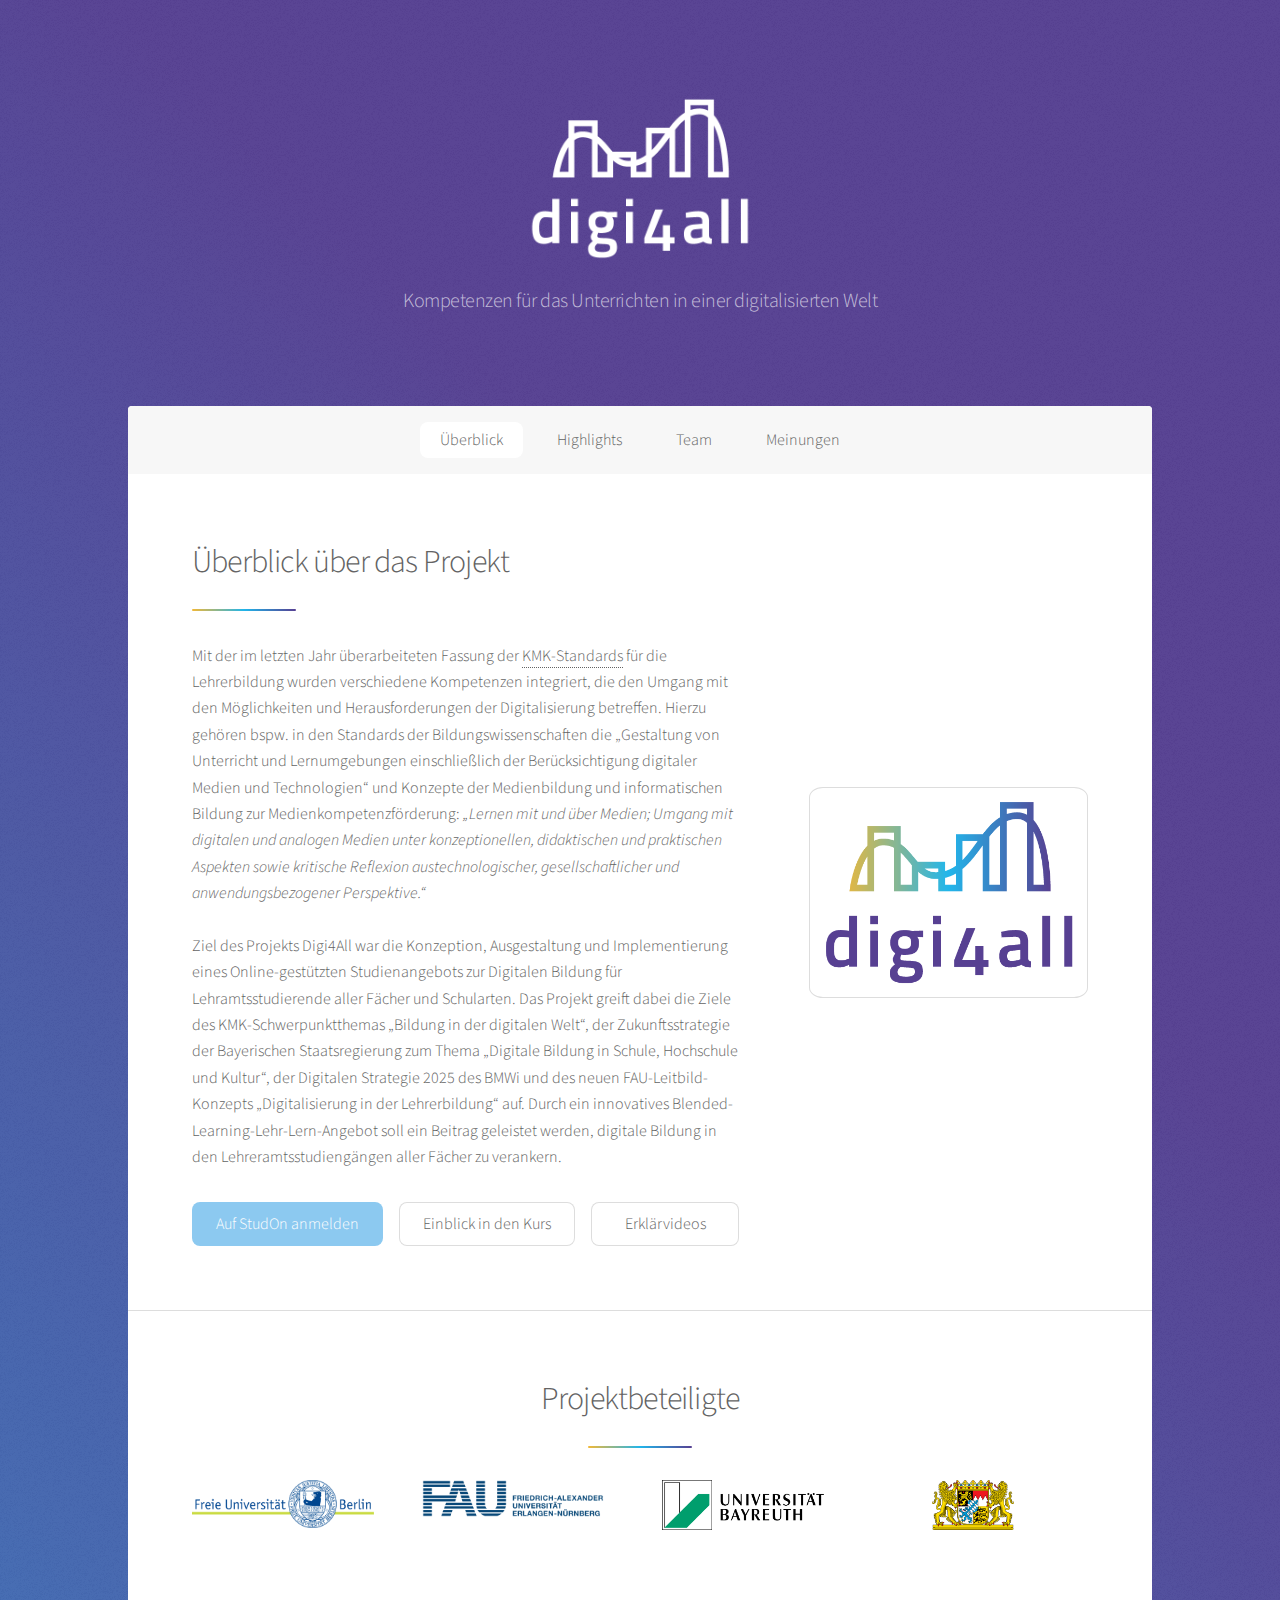
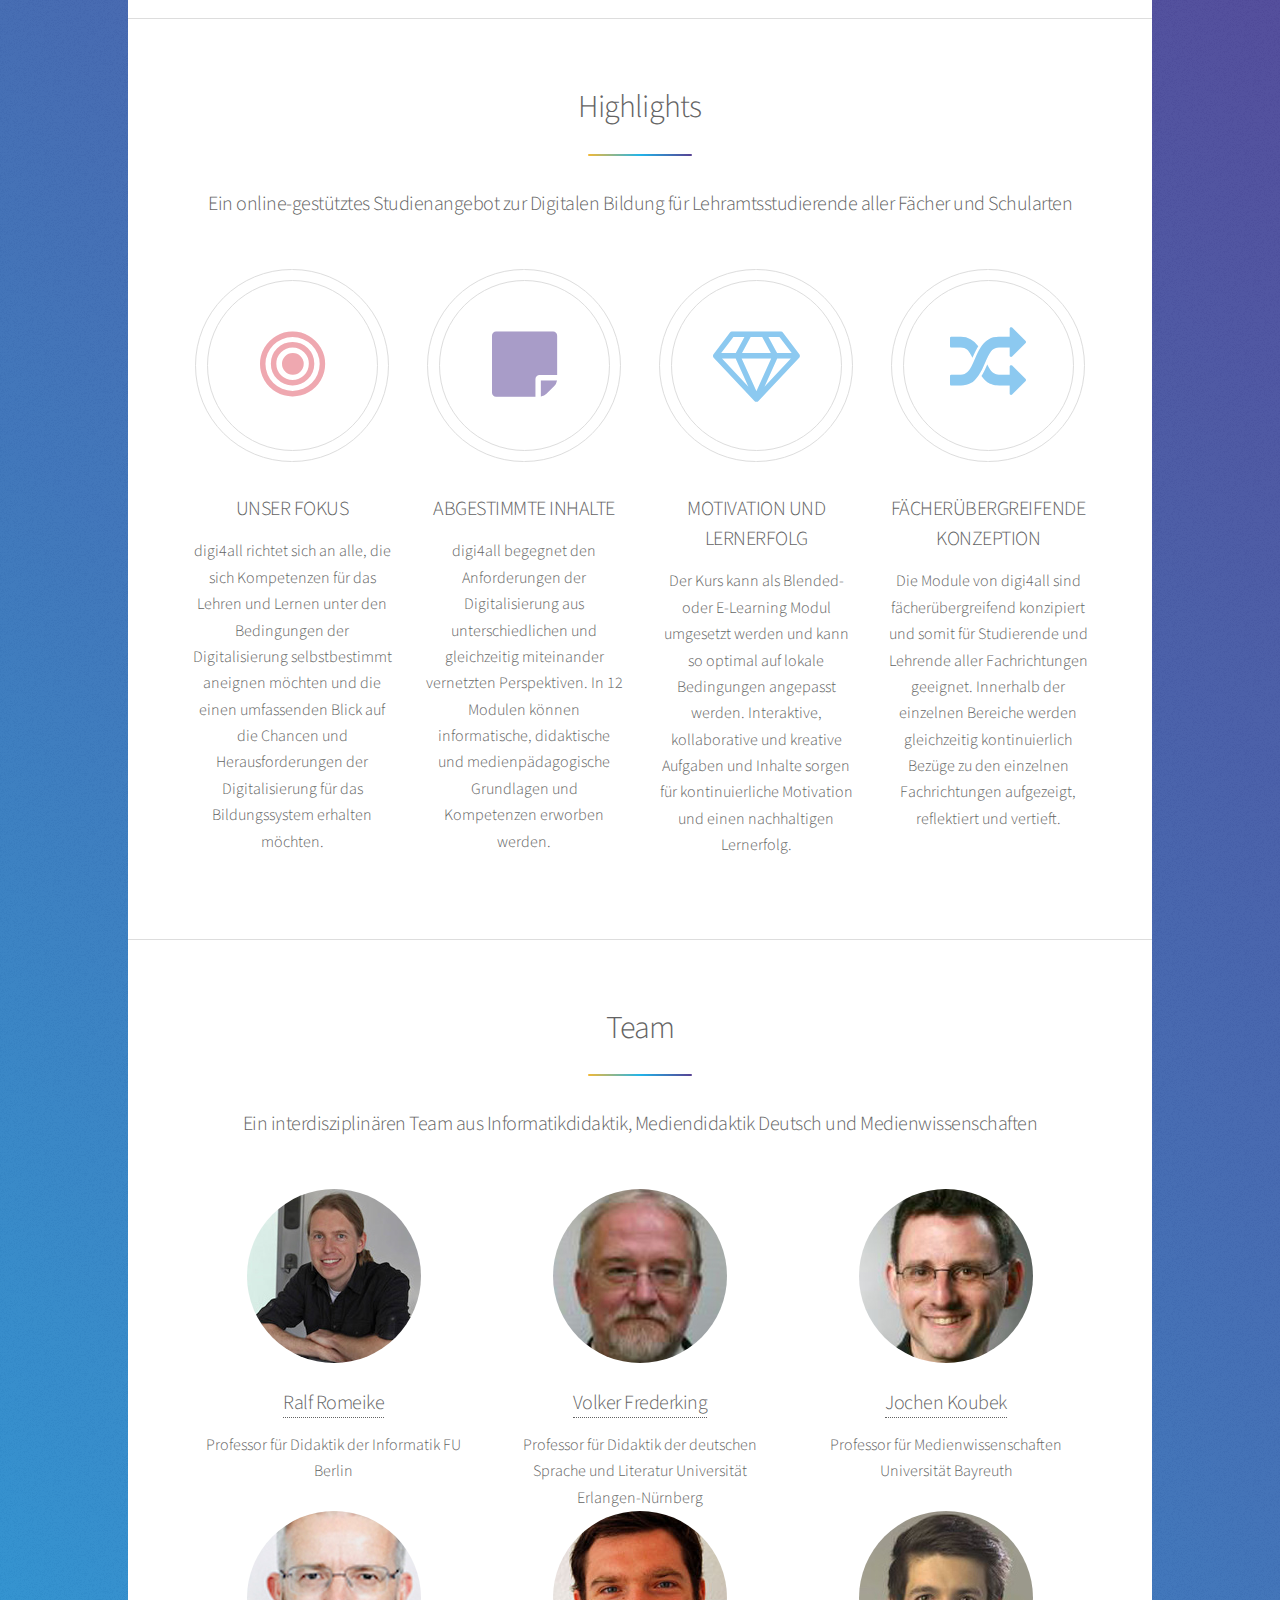
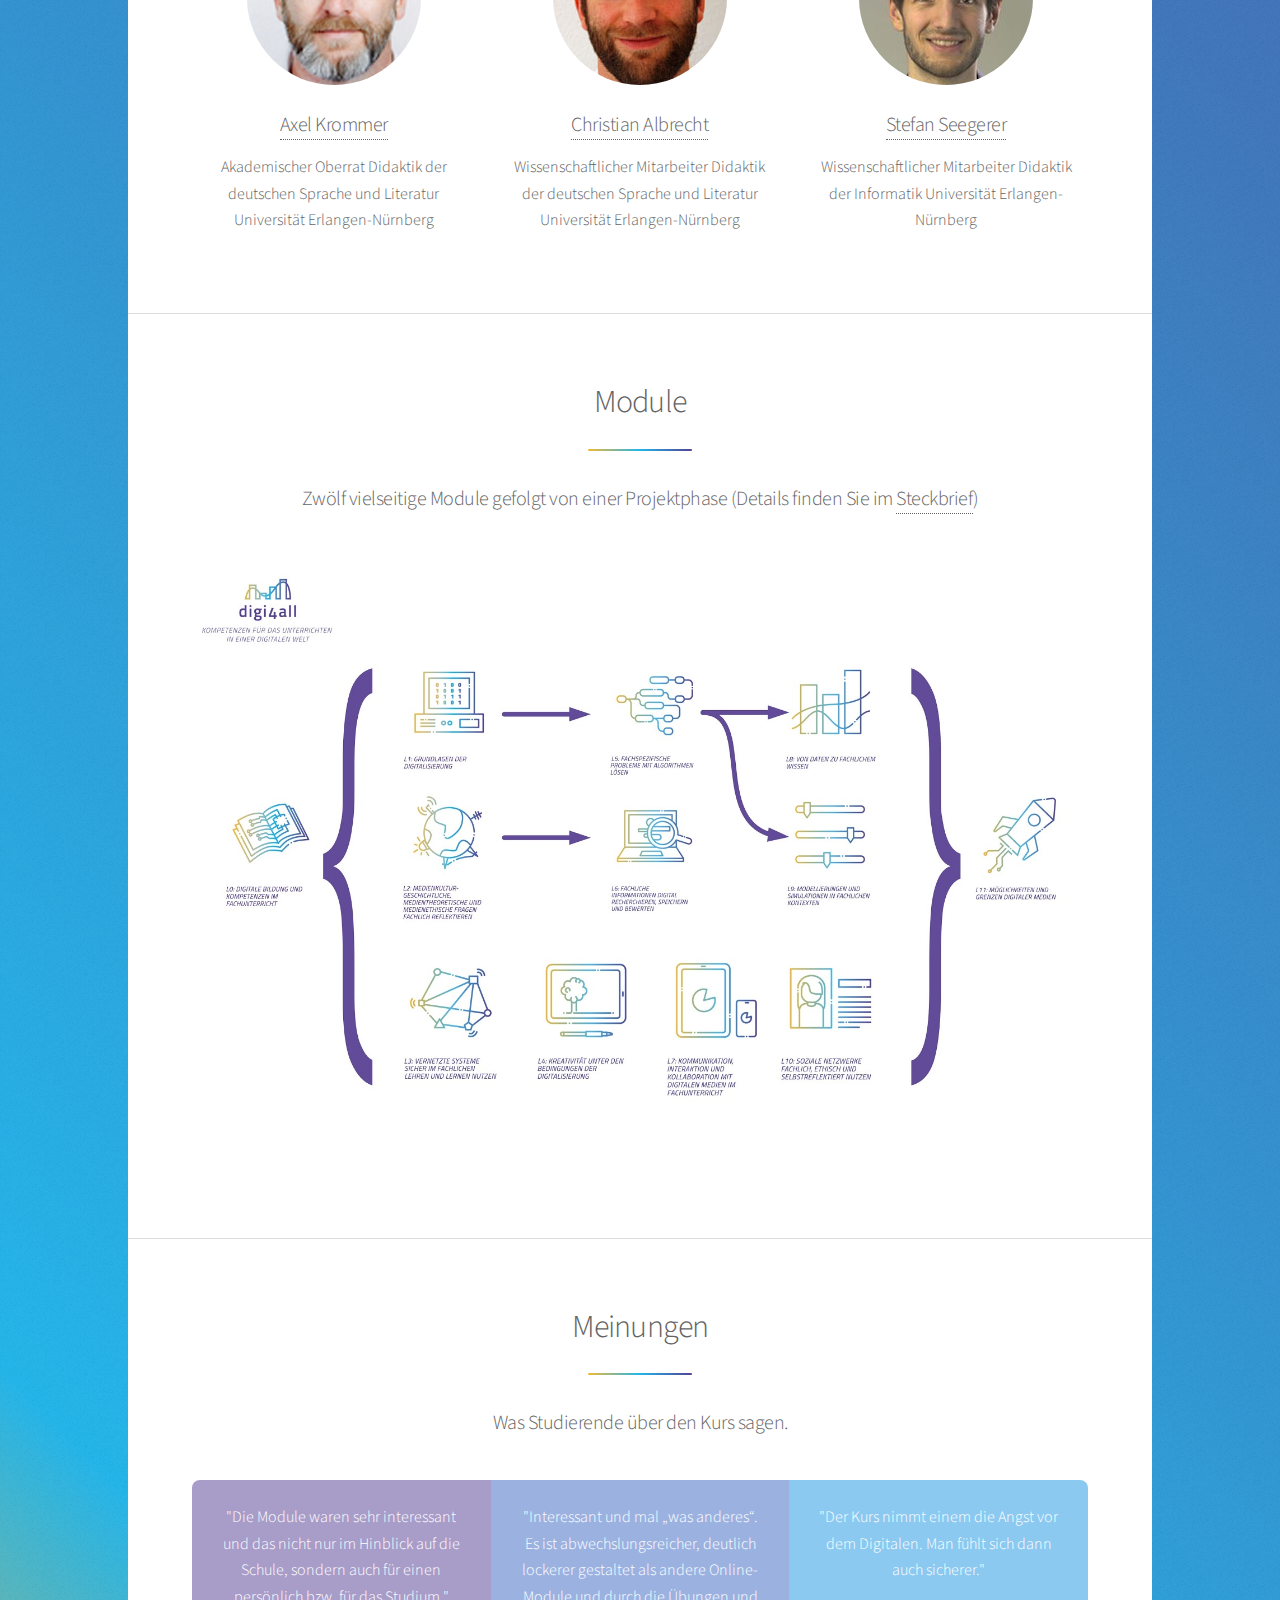
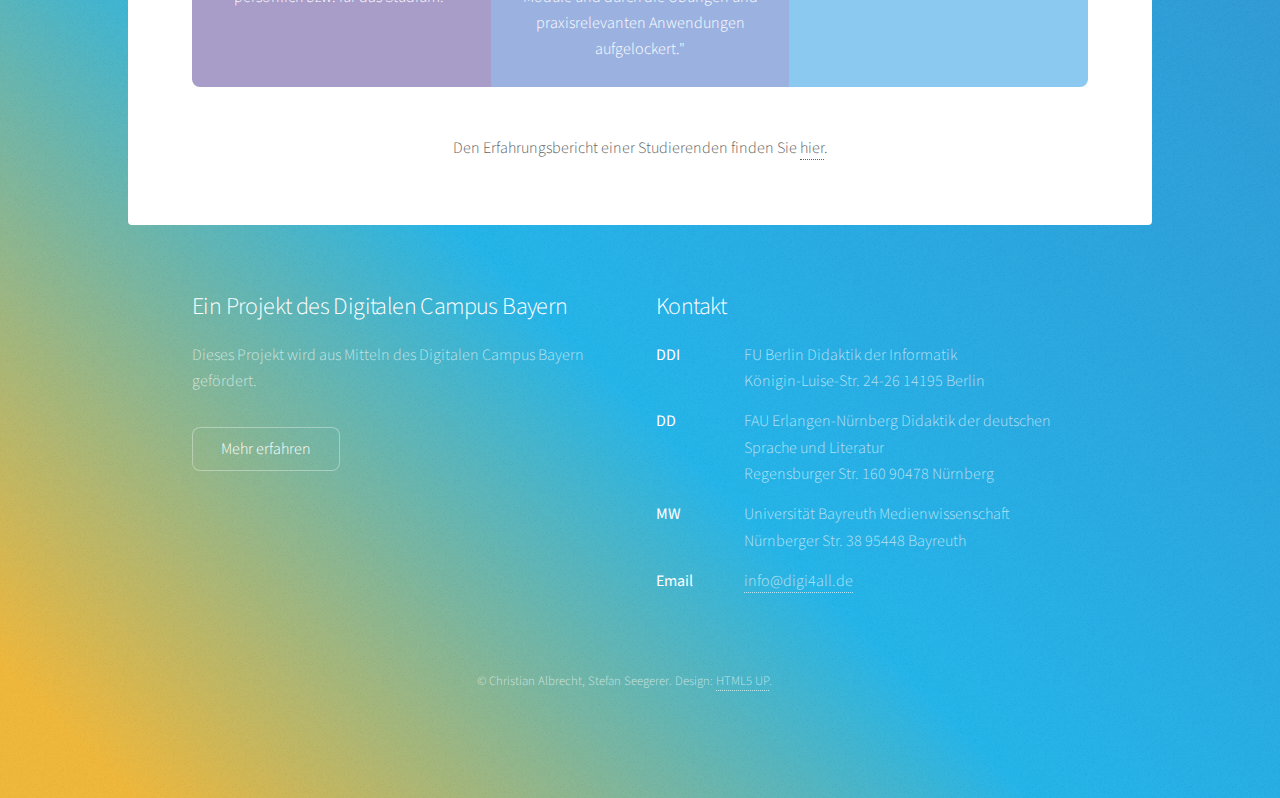
<file: index.html>
<!DOCTYPE html>
<!--
	Stellar by HTML5 UP
	html5up.net | @ajlkn
	Free for personal and commercial use under the CCA 3.0 license (html5up.net/license)
-->
<html>
  <head>
    <title>digi4all</title>
    <meta charset="utf-8" />
    <meta
      name="viewport"
      content="width=device-width, initial-scale=1, user-scalable=no"
    />
    <link rel="stylesheet" href="assets/css/main.css" />
    <noscript
      ><link rel="stylesheet" href="assets/css/noscript.css"
    /></noscript>

    <link rel="apple-touch-icon" sizes="180x180" href="/apple-touch-icon.png" />
    <link rel="icon" type="image/png" sizes="32x32" href="/favicon-32x32.png" />
    <link rel="icon" type="image/png" sizes="16x16" href="/favicon-16x16.png" />
    <link rel="manifest" href="/site.webmanifest" />
    <meta name="msapplication-TileColor" content="#da532c" />
    <meta name="theme-color" content="#ffffff" />
  </head>
  <body class="">
    <!-- Wrapper -->
    <div id="wrapper">
      <!-- Header -->
      <header id="header" class="alt">
        <span class="logo"
          ><img src="images/logo-komplett-weiss.png" alt=""
        /></span>
        <!-- <h1>Digi4All</h1>-->
        <p>Kompetenzen für das Unterrichten in einer digitalisierten Welt</p>
      </header>

      <!-- Nav -->
      <nav id="nav" class="">
        <ul>
          <li><a href="#intro" class="active">Überblick</a></li>
          <li><a href="#first" class="">Highlights</a></li>
          <li><a href="#second" class="">Team</a></li>
          <li><a href="#cta" class="">Meinungen</a></li>
        </ul>
      </nav>

      <!-- Main -->
      <div id="main">
        <!-- Introduction -->
        <section id="intro" class="main">
          <div class="spotlight">
            <div class="content">
              <header class="major">
                <h2>Überblick über das Projekt</h2>
              </header>
              <p>
                Mit der im letzten Jahr überarbeiteten Fassung der
                <a
                  href="https://www.kmk.org/fileadmin/Dateien/veroeffentlichungen_beschluesse/2004/2004_12_16-Standards-Lehrerbildung-Bildungswissenschaften.pdf"
                  >KMK-Standards</a
                >
                für die Lehrerbildung wurden verschiedene Kompetenzen
                integriert, die den Umgang mit den Möglichkeiten und
                Herausforderungen der Digitalisierung betreffen. Hierzu gehören
                bspw. in den Standards der Bildungswissenschaften die
                „Gestaltung von Unterricht und Lernumgebungen einschließlich der
                Berücksichtigung digitaler Medien und Technologien“ und Konzepte
                der Medienbildung und informatischen Bildung zur
                Medienkompetenzförderung:
                <i
                  >„Lernen mit und über Medien; Umgang mit digitalen und
                  analogen Medien unter konzeptionellen, didaktischen und
                  praktischen Aspekten sowie kritische Reflexion
                  austechnologischer, gesellschaftlicher und anwendungsbezogener
                  Perspektive.“</i
                >
                <br />
                <br />
                Ziel des Projekts Digi4All war die Konzeption, Ausgestaltung und
                Implementierung eines Online-gestützten Studienangebots zur
                Digitalen Bildung für Lehramtsstudierende aller Fächer und
                Schularten. Das Projekt greift dabei die Ziele des
                KMK-Schwer­punkt­themas „Bildung in der digitalen Welt“, der
                Zukunftsstrategie der Bayerischen Staatsregierung zum Thema
                „Digitale Bildung in Schule, Hochschule und Kultur“, der
                Digitalen Strategie 2025 des BMWi und des neuen
                FAU-Leitbild-Konzepts „Digitalisierung in der Lehrerbildung“
                auf. Durch ein innovatives Blended-Learning-Lehr-Lern-Angebot
                soll ein Beitrag geleistet werden, digitale Bildung in den
                Lehreramtsstudiengängen aller Fächer zu verankern.
              </p>
              <ul class="actions">
                <li>
                  <a
                    href="https://www.studon.fau.de/crs3256290_join.html"
                    class="button primary"
                    >Auf StudOn anmelden</a
                  >
                </li>
                <li>
                  <a href="details.html" class="button">Einblick in den Kurs</a>
                </li>
                <li>
                  <a
                    href="https://www.youtube.com/channel/UC0qkvd4qDNdCKidCxQzeOsw"
                    class="button"
                    >Erklärvideos</a
                  >
                </li>
              </ul>
            </div>
            <span class="image"><img src="images/logo.png" alt="" /></span>
          </div>
        </section>

        <section id="partner" class="main special">
          <header class="major">
            <h2>Projektbeteiligte</h2>
            <div class="row">
              <div
                class="col-3"
                style="padding-left: 1.5em; padding-right: 1.5em"
              >
                <img
                  alt="FU Berlin"
                  style="max-width: 100%; max-height: 50px"
                  src="images/partner/fu.png"
                />
              </div>

              <div
                class="col-3"
                style="padding-left: 1.5em; padding-right: 1.5em"
              >
                <img
                  alt="FAU Erlangen-Nürnberg"
                  style="max-width: 100%; max-height: 50px"
                  src="images/partner/fau.png"
                />
              </div>

              <div
                class="col-3"
                style="padding-left: 1.5em; padding-right: 1.5em"
              >
                <img
                  alt="Universität Bayreuth"
                  style="max-width: 100%; max-height: 50px"
                  src="images/partner/ub.png"
                />
              </div>
              <div
                class="col-3"
                style="padding-left: 1.5em; padding-right: 1.5em"
              >
                <img
                  alt="Freistaat Bayern"
                  style="max-width: 100%; max-height: 50px"
                  src="images/partner/bayern.png"
                />
              </div>
            </div>
          </header>
        </section>

        <!-- First Section -->
        <section id="first" class="main special">
          <header class="major">
            <h2>Highlights</h2>
            <p>
              Ein online-gestütztes Studienangebot zur Digitalen Bildung für
              Lehramtsstudierende aller Fächer und Schularten
            </p>
          </header>
          <ul class="features">
            <li>
              <span class="icon major style1 fa-bullseye"></span>
              <h3>UNSER FOKUS</h3>
              <p>
                digi4all richtet sich an alle, die sich Kompetenzen für das
                Lehren und Lernen unter den Bedingungen der Digitalisierung
                selbstbestimmt aneignen möchten und die einen umfassenden Blick
                auf die Chancen und Herausforderungen der Digitalisierung für
                das Bildungssystem erhalten möchten.
              </p>
            </li>
            <li>
              <span class="icon major style3 fa-sticky-note"></span>
              <h3>ABGESTIMMTE INHALTE</h3>
              <p>
                digi4all begegnet den Anforderungen der Digitalisierung aus
                unterschiedlichen und gleichzeitig miteinander vernetzten
                Perspektiven. In 12 Modulen können informatische, didaktische
                und medienpädagogische Grundlagen und Kompetenzen erworben
                werden.
              </p>
            </li>
            <li>
              <span class="icon major style5 fa-diamond"></span>
              <h3>MOTIVATION UND LERNERFOLG</h3>
              <p>
                Der Kurs kann als Blended- oder E-Learning Modul umgesetzt
                werden und kann so optimal auf lokale Bedingungen angepasst
                werden. Interaktive, kollaborative und kreative Aufgaben und
                Inhalte sorgen für kontinuierliche Motivation und einen
                nachhaltigen Lernerfolg.
              </p>
            </li>
            <li>
              <span class="icon major style5 fa-random"></span>
              <h3>FÄCHERÜBERGREIFENDE KONZEPTION</h3>
              <p>
                Die Module von digi4all sind fächerübergreifend konzipiert und
                somit für Studierende und Lehrende aller Fachrichtungen
                geeignet. Innerhalb der einzelnen Bereiche werden gleichzeitig
                kontinuierlich Bezüge zu den einzelnen Fachrichtungen
                aufgezeigt, reflektiert und vertieft.
              </p>
            </li>
          </ul>
          <footer class="major"></footer>
        </section>

        <!-- Second Section -->
        <section id="second" class="main special">
          <header class="major">
            <h2>Team</h2>
            <p>
              Ein interdisziplinären Team aus Informatikdidaktik, Mediendidaktik
              Deutsch und Medienwissenschaften
            </p>
          </header>
          <ul class="features team-members">
            <li>
              <figure class="profile-pic">
                <img src="images/img-romeike.jpg" />
              </figure>
              <h3>
                <a
                  href="https://www.mi.fu-berlin.de/inf/groups/ag-ddi/team/prof/index.html"
                  >Ralf Romeike</a
                >
              </h3>
              <p>Professor für Didaktik der Informatik FU Berlin</p>
            </li>
            <li>
              <figure class="profile-pic">
                <img src="images/img-frederking.jpg" />
              </figure>
              <h3>
                <a
                  href="https://www.deutschdidaktik.phil.uni-erlangen.de/leitung/"
                  >Volker Frederking</a
                >
              </h3>
              <p>
                Professor für Didaktik der deutschen Sprache und Literatur
                Universität Erlangen-Nürnberg
              </p>
            </li>
            <li>
              <figure class="profile-pic">
                <img src="images/img-koubek.jpg" />
              </figure>
              <h3>
                <a
                  href="https://medienwissenschaft.uni-bayreuth.de/menschen/prof-dr-jochen-koubek/"
                  >Jochen Koubek</a
                >
              </h3>
              <p>Professor für Medienwissenschaften Universität Bayreuth</p>
            </li>
            <li>
              <figure class="profile-pic">
                <img src="images/img-krommer.jpg" />
              </figure>
              <h3>
                <a
                  href="https://www.deutschdidaktik.phil.uni-erlangen.de/mitarbeiter/axel-krommer/"
                  >Axel Krommer</a
                >
              </h3>
              <p>
                Akademischer Oberrat Didaktik der deutschen Sprache und
                Literatur Universität Erlangen-Nürnberg
              </p>
            </li>
            <li>
              <figure class="profile-pic">
                <img src="images/img-albrecht.jpg" />
              </figure>
              <h3>
                <a
                  href="https://www.deutschdidaktik.phil.uni-erlangen.de/mitarbeiter/christian-albrecht/"
                  >Christian Albrecht</a
                >
              </h3>
              <p>
                Wissenschaftlicher Mitarbeiter Didaktik der deutschen Sprache
                und Literatur Universität Erlangen-Nürnberg
              </p>
            </li>
            <li>
              <figure class="profile-pic">
                <img src="images/img-seegerer.jpg" />
              </figure>
              <h3>
                <a href="https://ddi.cs.fau.de/staff/seegerer"
                  >Stefan Seegerer</a
                >
              </h3>
              <p>
                Wissenschaftlicher Mitarbeiter Didaktik der Informatik
                Universität Erlangen-Nürnberg
              </p>
            </li>
          </ul>
        </section>

        <!-- Second Section -->
        <section id="second" class="main special">
          <header class="major">
            <h2>Module</h2>
            <p>
              Zwölf vielseitige Module gefolgt von einer Projektphase (Details
              finden Sie im
              <a href="assets/Digi4All-Steckbrief.pdf">Steckbrief</a>)
            </p>
          </header>
          <img src="images/modules.jpg" width="100%" />
        </section>

        <!-- Get Started -->
        <section id="cta" class="main special">
          <header class="major">
            <h2>Meinungen</h2>
            <p>Was Studierende über den Kurs sagen.</p>

            <ul class="statistics">
              <li class="style3">
                "Die Module waren sehr interessant und das nicht nur im Hinblick
                auf die Schule, sondern auch für einen persönlich bzw. für das
                Studium."
              </li>
              <li class="style4">
                "Interessant und mal „was anderes“. Es ist abwechslungsreicher,
                deutlich lockerer gestaltet als andere Online-Module und durch
                die Übungen und praxisrelevanten Anwendungen aufgelockert."
              </li>
              <li class="style5">
                "Der Kurs nimmt einem die Angst vor dem Digitalen. Man fühlt
                sich dann auch sicherer."
              </li>
            </ul>
          </header>
          <p>
            Den Erfahrungsbericht einer Studierenden finden Sie
            <a
              href="https://www.fu-berlin.de/sites/dse/studium/_inhaltselemente/digi4all.html"
              >hier</a
            >.
          </p>
        </section>
      </div>

      <!-- Footer -->
      <footer id="footer">
        <section>
          <h2>Ein Projekt des Digitalen Campus Bayern</h2>
          <p>
            Dieses Projekt wird aus Mitteln des Digitalen Campus Bayern
            gefördert.
          </p>
          <ul class="actions">
            <li>
              <a
                href="https://www.stmwk.bayern.de/studenten/digitalisierung/hochschule-digitaler-campus.html"
                class="button"
                >Mehr erfahren</a
              >
            </li>
          </ul>
        </section>
        <section>
          <h2>Kontakt</h2>
          <dl class="alt">
            <dt>DDI</dt>
            <dd>
              FU Berlin Didaktik der Informatik <br />
              Königin-Luise-Str. 24-26 14195 Berlin
            </dd>
            <dt>DD</dt>
            <dd>
              FAU Erlangen-Nürnberg Didaktik der deutschen Sprache und Literatur
              <br />
              Regensburger Str. 160 90478 Nürnberg
            </dd>
            <dt>MW</dt>
            <dd>
              Universität Bayreuth Medienwissenschaft <br />
              Nürnberger Str. 38 95448 Bayreuth
            </dd>
            <dt>Email</dt>
            <dd><a href="mailto:info@digi4all.de">info@digi4all.de</a></dd>
          </dl>
        </section>
        <p class="copyright">
          © Christian Albrecht, Stefan Seegerer. Design:
          <a href="https://html5up.net">HTML5 UP</a>.
        </p>
      </footer>
    </div>

    <!-- Scripts -->
    <script src="assets/js/jquery.min.js"></script>
    <script src="assets/js/jquery.scrollex.min.js"></script>
    <script src="assets/js/jquery.scrolly.min.js"></script>
    <script src="assets/js/browser.min.js"></script>
    <script src="assets/js/breakpoints.min.js"></script>
    <script src="assets/js/util.js"></script>
    <script src="assets/js/main.js"></script>
  </body>
</html>
</file>
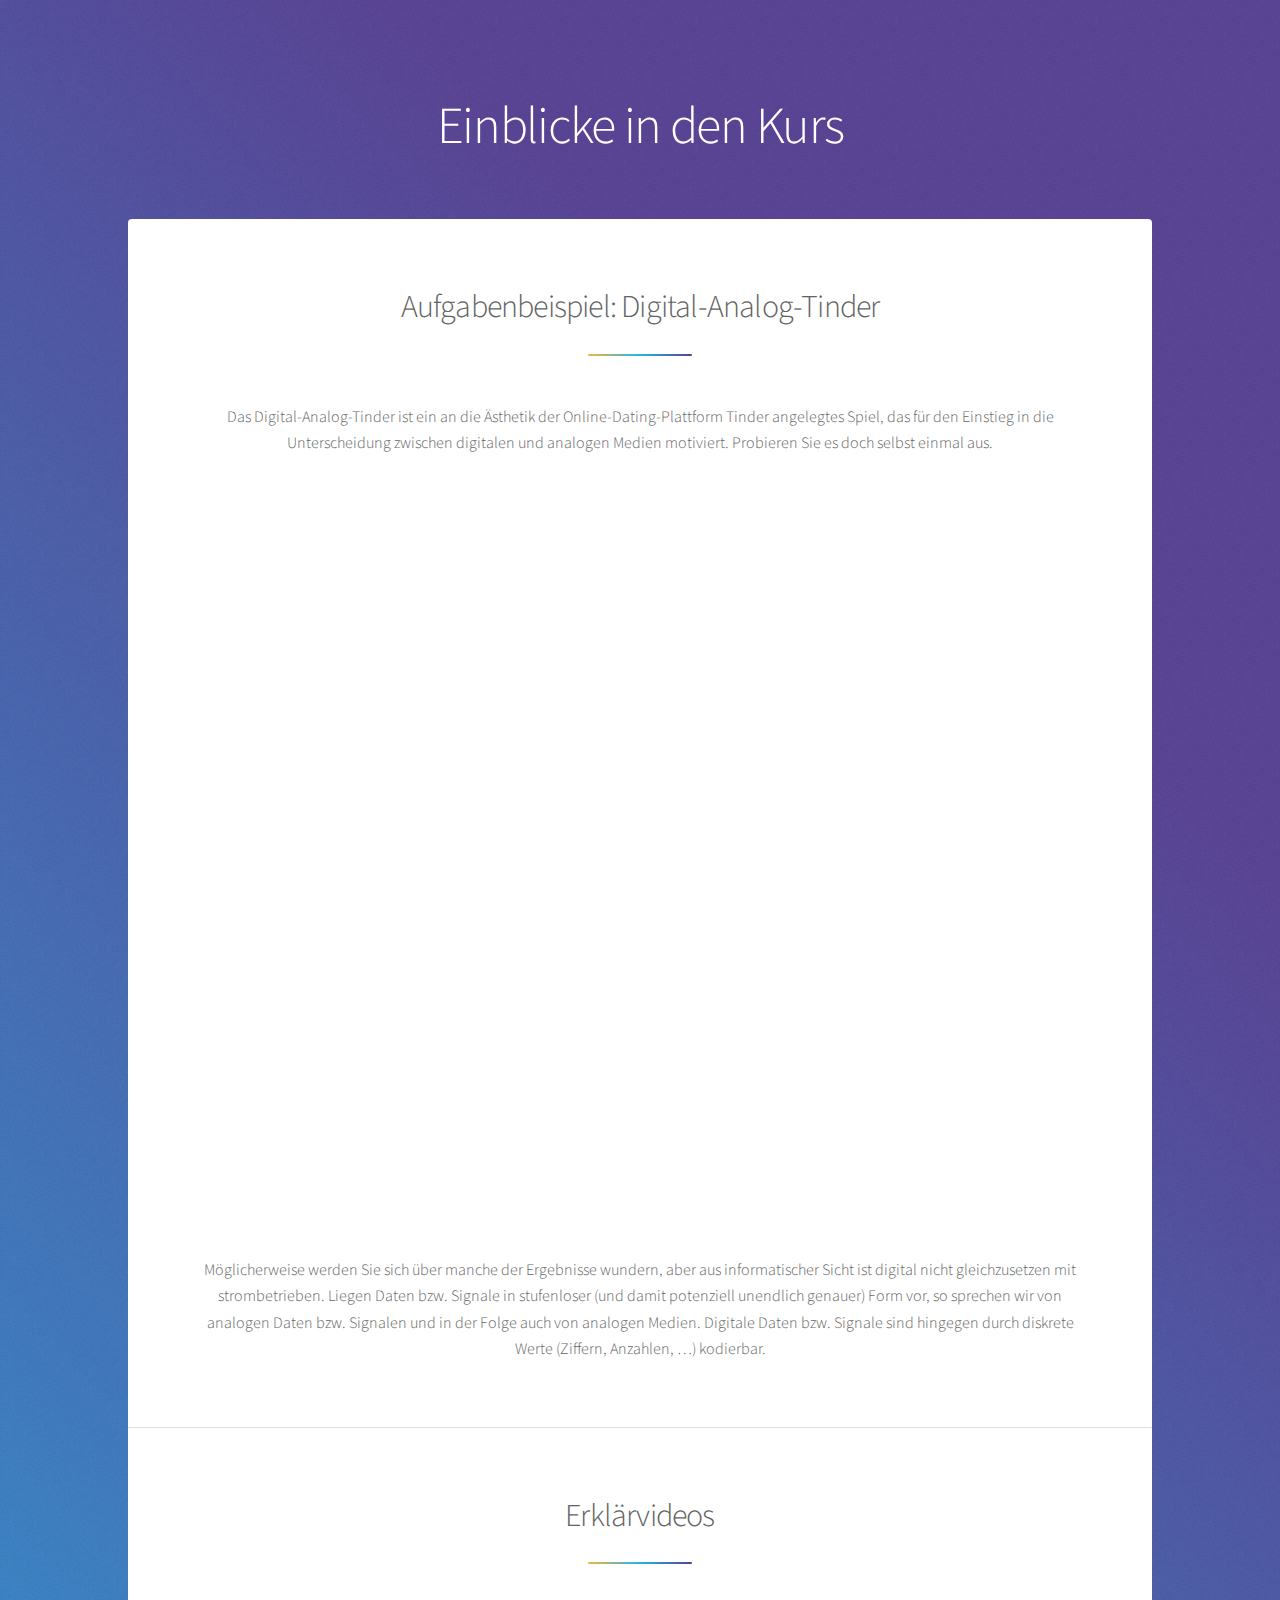
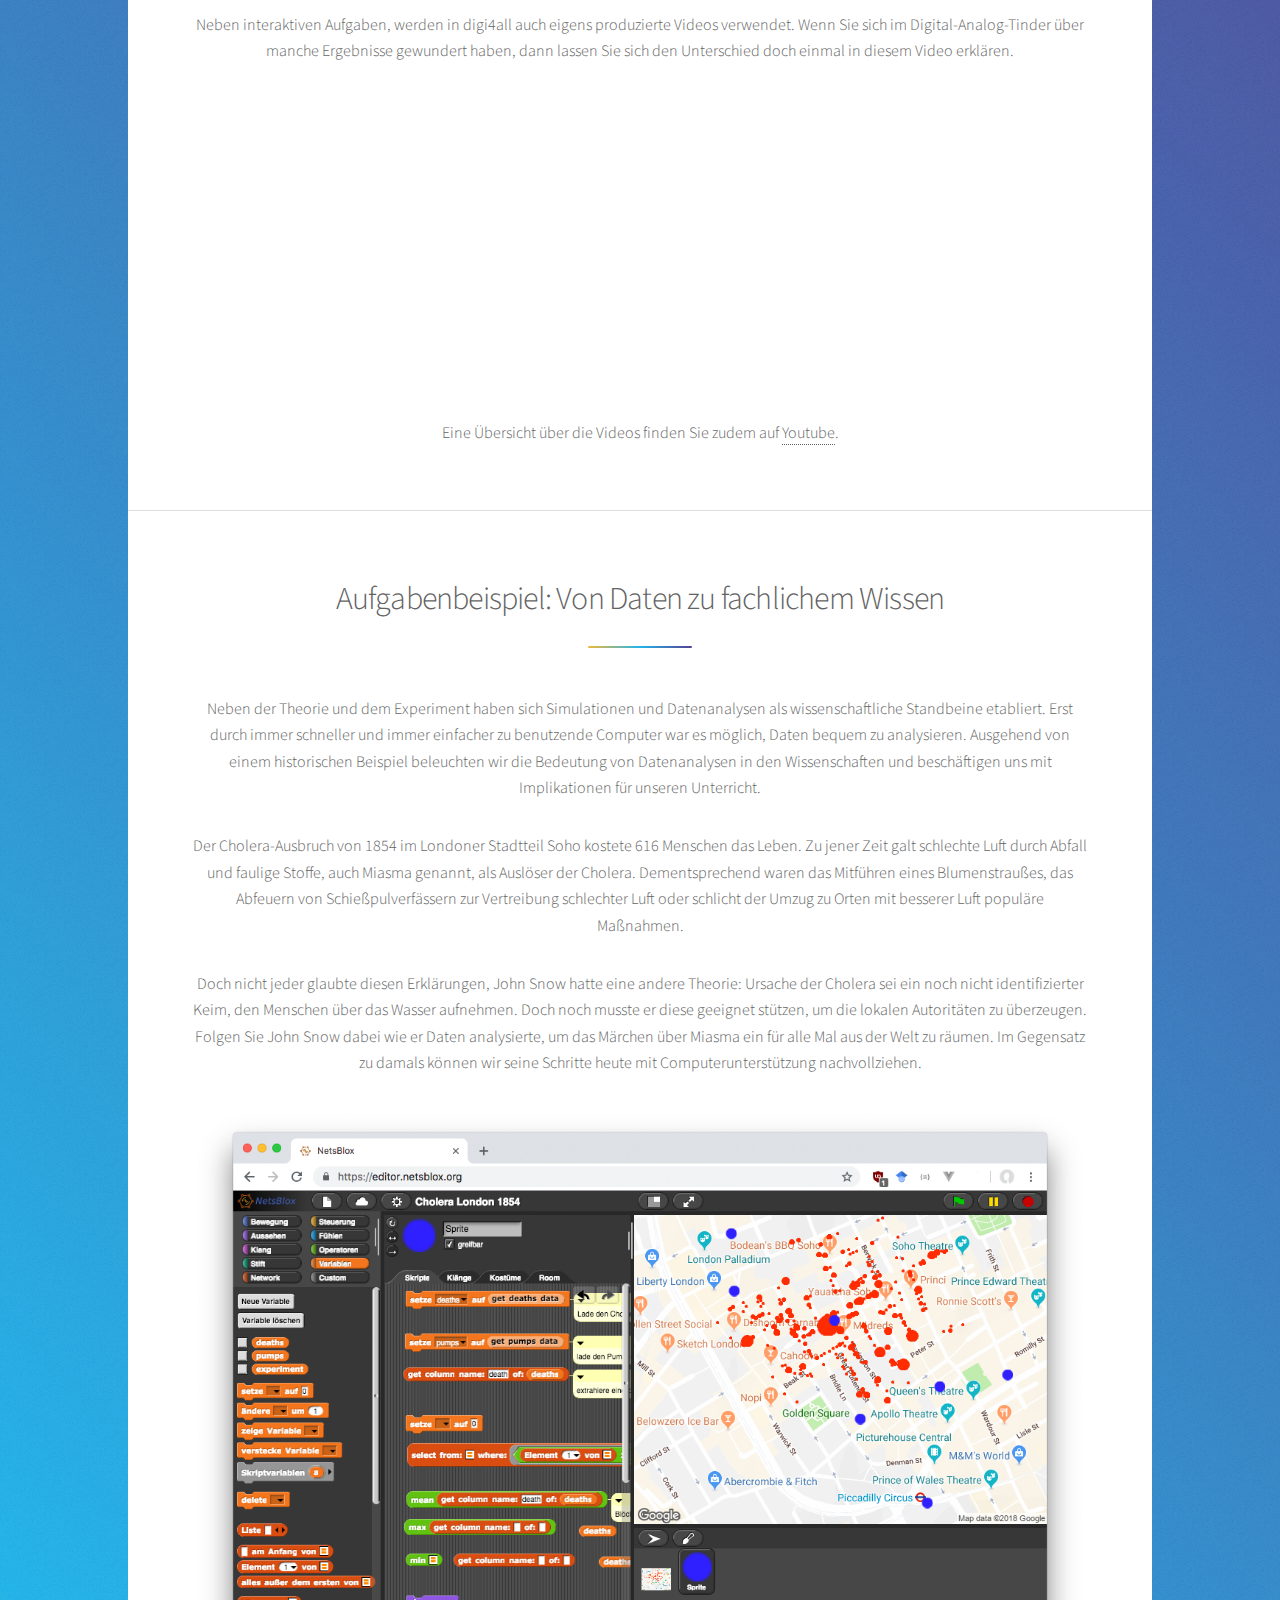
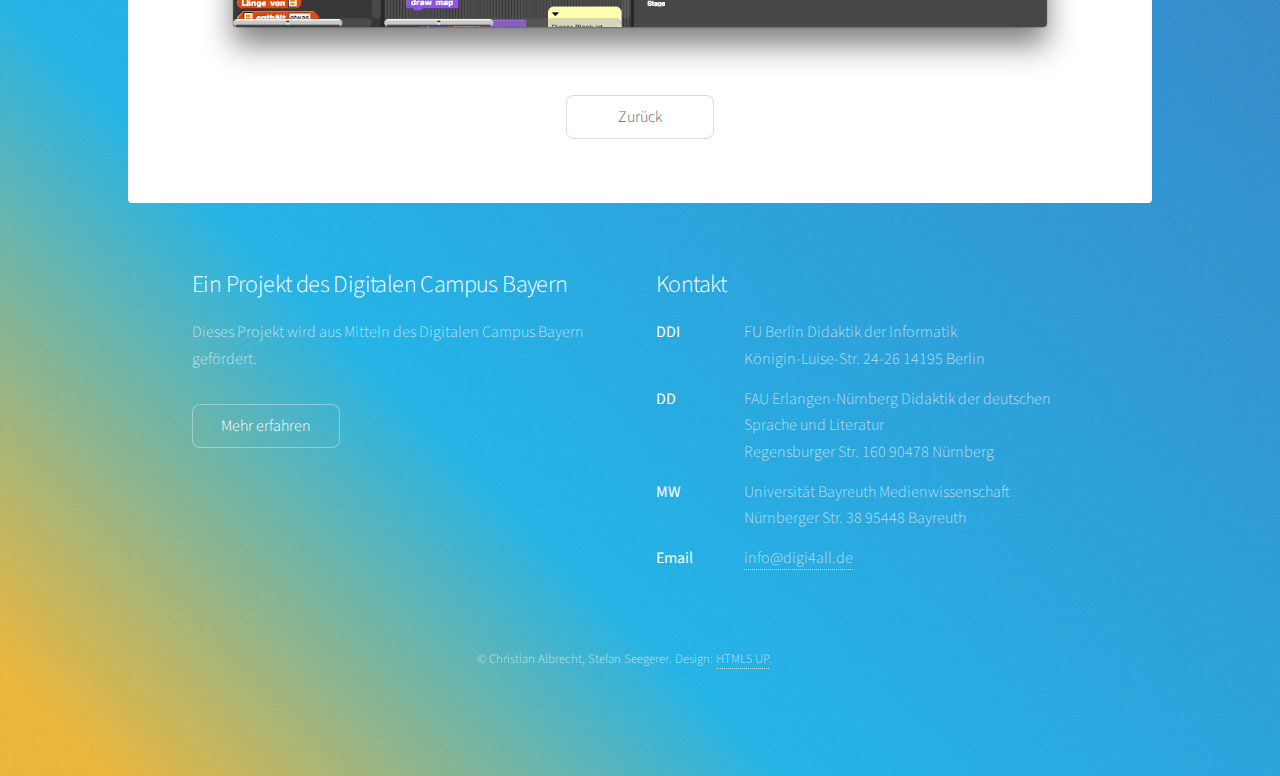
<file: details.html>
<!DOCTYPE HTML>
<!--
	Stellar by HTML5 UP
	html5up.net | @ajlkn
	Free for personal and commercial use under the CCA 3.0 license (html5up.net/license)
-->
<html>
	<head>
		<title>digi4all</title>
		<meta charset="utf-8" />
		<meta name="viewport" content="width=device-width, initial-scale=1, user-scalable=no" />
		<link rel="stylesheet" href="assets/css/main.css" />
		<noscript><link rel="stylesheet" href="assets/css/noscript.css" /></noscript>
	</head>
	<body class="">

		<!-- Wrapper -->
			<div id="wrapper">

				<!-- Header -->
					<header id="header" class="alt">
						<h1>Einblicke in den Kurs</h1>
					</header>



				<!-- Main -->
					<div id="main">

						<!-- Introduction -->
							<section id="intro" class="main special">
									<div class="content">
										<header class="major">
											<h2>Aufgabenbeispiel: Digital-Analog-Tinder</h2>
										</header>
										<p>Das Digital-Analog-Tinder ist ein an die Ästhetik der Online-Dating-Plattform Tinder angelegtes Spiel, das für den Einstieg in die Unterscheidung zwischen digitalen und analogen Medien motiviert. Probieren Sie es doch selbst einmal aus.</p>
                                        <iframe src="https://www.stefanseegerer.de/digi4all-interactives/digital-analog-tinder/index.html?comments" width="100%" height="760px"> </iframe>
                                        <p>Möglicherweise werden Sie sich über manche der Ergebnisse wundern, aber aus informatischer Sicht ist digital nicht gleichzusetzen mit strombetrieben. Liegen Daten bzw. Signale in stufenloser (und damit potenziell unendlich genauer) Form vor, so sprechen wir von analogen Daten bzw. Signalen und in der Folge auch von analogen Medien. Digitale Daten bzw. Signale sind hingegen durch diskrete Werte (Ziffern, Anzahlen, …) kodierbar.</p>
									</div>
							</section>

						<!-- First Section -->
						<section id="first" class="main special">
                            									<div class="content">

								<header class="major">
									<h2>Erklärvideos</h2>
                                    								</header>

									<p>Neben interaktiven Aufgaben, werden in digi4all auch eigens produzierte Videos verwendet. Wenn Sie sich im Digital-Analog-Tinder über manche Ergebnisse gewundert haben, dann lassen Sie sich den Unterschied doch einmal in diesem Video erklären. </p>
                                    <iframe width="560" height="315" src="https://www.youtube-nocookie.com/embed/IZUcqFCsKnA" frameborder="0" allow="accelerometer; autoplay; encrypted-media; gyroscope; picture-in-picture" allowfullscreen></iframe>
                                    <p>Eine Übersicht über die Videos finden Sie zudem auf <a href="https://www.youtube.com/channel/UC0qkvd4qDNdCKidCxQzeOsw">Youtube</a>.</p>
                            </div>
							</section>
                        
                        <!-- Second Section -->

                        <section id="second" class="main special">
                            									<div class="content">

								<header class="major">
									<h2>Aufgabenbeispiel: Von Daten zu fachlichem Wissen</h2>
                                    								</header>

                                    <p>Neben der Theorie und dem Experiment haben sich Simulationen und Datenanalysen als wissenschaftliche Standbeine etabliert. Erst durch immer schneller und immer einfacher zu benutzende Computer war es möglich, Daten bequem zu analysieren. Ausgehend von einem historischen Beispiel beleuchten wir die Bedeutung von Datenanalysen in den Wissenschaften und beschäftigen uns mit Implikationen für unseren Unterricht.</p>
                                    
                                    <p>Der Cholera-Ausbruch von 1854 im Londoner Stadtteil Soho kostete 616 Menschen das Leben. Zu jener Zeit galt schlechte Luft durch Abfall und faulige Stoffe, auch Miasma genannt, als Auslöser der Cholera. Dementsprechend waren das Mitführen eines Blumenstraußes, das Abfeuern von Schießpulverfässern zur Vertreibung schlechter Luft oder schlicht der Umzug zu Orten mit besserer Luft populäre Maßnahmen.</p>
                                        
                                    <p>Doch nicht jeder glaubte diesen Erklärungen, John Snow hatte eine andere Theorie: Ursache der Cholera sei ein noch nicht identifizierter Keim, den Menschen über das Wasser aufnehmen. Doch noch musste er diese geeignet stützen, um die lokalen Autoritäten zu überzeugen. Folgen Sie John Snow dabei wie er Daten analysierte, um das Märchen über Miasma ein für alle Mal aus der Welt zu räumen. Im Gegensatz zu damals können wir seine Schritte heute mit Computerunterstützung nachvollziehen.</p>
                                    
                                <img src="images/netsblox.png" width="100%"/>
								
                            </div>
                                <footer>
                                    
                                    <ul class="actions special">
										<li><a href="index.html" class="button">Zurück</a></li>
									</ul>

                                </footer>
							</section>


					</div>

				<!-- Footer -->
					<footer id="footer">
						<section>
							<h2>Ein Projekt des Digitalen Campus Bayern</h2>
							<p>Dieses Projekt wird aus Mitteln des Digitalen Campus Bayern gefördert.</p>
							<ul class="actions">
								<li><a href="https://www.stmwk.bayern.de/studenten/digitalisierung/hochschule-digitaler-campus.html" class="button">Mehr erfahren</a></li>
							</ul>
						</section>
						<section>
							<h2>Kontakt</h2>
							<dl class="alt">
								<dt>DDI</dt>
								<dd>FU Berlin Didaktik der Informatik <br> Königin-Luise-Str. 24-26 14195 Berlin</dd>
								<dt>DD</dt>
								<dd>FAU Erlangen-Nürnberg Didaktik der deutschen Sprache und Literatur <br> Regensburger Str. 160 90478 Nürnberg</dd>
                                <dt>MW</dt>
								<dd>Universität Bayreuth Medienwissenschaft <br> Nürnberger Str. 38 95448 Bayreuth</dd>
								<dt>Email</dt>
								<dd><a href="mailto:info@digi4all.de">info@digi4all.de</a></dd>
							</dl>
						</section>
						<p class="copyright">© Christian Albrecht, Stefan Seegerer. Design: <a href="https://html5up.net">HTML5 UP</a>.</p>
					</footer>

			</div>

		<!-- Scripts -->
			<script src="assets/js/jquery.min.js"></script>
			<script src="assets/js/jquery.scrollex.min.js"></script>
			<script src="assets/js/jquery.scrolly.min.js"></script>
			<script src="assets/js/browser.min.js"></script>
			<script src="assets/js/breakpoints.min.js"></script>
			<script src="assets/js/util.js"></script>
			<script src="assets/js/main.js"></script>

	
</body>
</html>
</file>
<file: assets/css/noscript.css>
/*
	Stellar by HTML5 UP
	html5up.net | @ajlkn
	Free for personal and commercial use under the CCA 3.0 license (html5up.net/license)
*/

/* Header */

	body.is-preload #header.alt > * {
		opacity: 1;
	}

	body.is-preload #header.alt .logo {
		-moz-transform: none;
		-webkit-transform: none;
		-ms-transform: none;
		transform: none;
	}
</file>
<file: assets/css/main.css>
@import url(font-awesome.min.css);
@import "https://fonts.googleapis.com/css?family=Source+Sans+Pro:300,400";

/*
	Stellar by HTML5 UP
	html5up.net | @ajlkn
	Free for personal and commercial use under the CCA 3.0 license (html5up.net/license)
*/

html, body, div, span, applet, object,
iframe, h1, h2, h3, h4, h5, h6, p, blockquote,
pre, a, abbr, acronym, address, big, cite,
code, del, dfn, em, img, ins, kbd, q, s, samp,
small, strike, strong, sub, sup, tt, var, b,
u, i, center, dl, dt, dd, ol, ul, li, fieldset,
form, label, legend, table, caption, tbody,
tfoot, thead, tr, th, td, article, aside,
canvas, details, embed, figure, figcaption,
footer, header, hgroup, menu, nav, output, ruby,
section, summary, time, mark, audio, video {
	margin: 0;
	padding: 0;
	border: 0;
	font-size: 100%;
	font: inherit;
	vertical-align: baseline;}

article, aside, details, figcaption, figure,
footer, header, hgroup, menu, nav, section {
	display: block;}

body {
	line-height: 1;
}

ol, ul {
	list-style: none;
}

blockquote, q {
	quotes: none;
}

	blockquote:before, blockquote:after, q:before, q:after {
		content: '';
		content: none;
	}

table {
	border-collapse: collapse;
	border-spacing: 0;
}

body {
	-webkit-text-size-adjust: none;
}

mark {
	background-color: transparent;
	color: inherit;
}

input::-moz-focus-inner {
	border: 0;
	padding: 0;
}

input, select, textarea {
	-moz-appearance: none;
	-webkit-appearance: none;
	-ms-appearance: none;
	appearance: none;
}

/* Basic */

	@-ms-viewport {
		width: device-width;
	}

	body {
		-ms-overflow-style: scrollbar;
	}

	@media screen and (max-width: 480px) {

		html, body {
			min-width: 320px;
		}

	}

	html {
		box-sizing: border-box;
	}

	*, *:before, *:after {
		box-sizing: inherit;
	}

	body {
		background-color: #935d8c;
		background-image: url("images/overlay.png"), -moz-linear-gradient(45deg, #F2B837 2%, #21B5EA 15%, #574092 83%);
		background-image: url("images/overlay.png"), -webkit-linear-gradient(45deg, #F2B837 2%, #21B5EA 15%, #574092 83%);
		background-image: url("images/overlay.png"), -ms-linear-gradient(45deg, #F2B837 2%, #21B5EA 15%, #574092 83%);
		background-image: url("images/overlay.png"), linear-gradient(45deg, #F2B837 2%, #21B5EA 15%, #574092 83%);
	}

		body.is-preload *, body.is-preload *:before, body.is-preload *:after {
			-moz-animation: none !important;
			-webkit-animation: none !important;
			-ms-animation: none !important;
			animation: none !important;
			-moz-transition: none !important;
			-webkit-transition: none !important;
			-ms-transition: none !important;
			transition: none !important;
		}

/* Type */

	body {
		background-color: #935d8c;
		color: rgba(255, 255, 255, 0.65);
	}

	body, input, select, textarea {
		font-family: "Source Sans Pro", Helvetica, sans-serif;
		font-size: 17pt;
		font-weight: 300;
		line-height: 1.65;
	}

		@media screen and (max-width: 1680px) {

			body, input, select, textarea {
				font-size: 14pt;
			}

		}

		@media screen and (max-width: 1280px) {

			body, input, select, textarea {
				font-size: 12pt;
			}

		}

		@media screen and (max-width: 360px) {

			body, input, select, textarea {
				font-size: 11pt;
			}

		}

	a {
		-moz-transition: color 0.2s ease, border-bottom 0.2s ease;
		-webkit-transition: color 0.2s ease, border-bottom 0.2s ease;
		-ms-transition: color 0.2s ease, border-bottom 0.2s ease;
		transition: color 0.2s ease, border-bottom 0.2s ease;
		text-decoration: none;
		border-bottom: dotted 1px;
		color: inherit;
	}

		a:hover {
			border-bottom-color: transparent;
		}

	strong, b {
		font-weight: 400;
	}

	em, i {
		font-style: italic;
	}

	p {
		margin: 0 0 2em 0;
	}

		p.content {
			-moz-columns: 20em 2;
			-webkit-columns: 20em 2;
			-ms-columns: 20em 2;
			columns: 20em 2;
			-moz-column-gap: 2em;
			-webkit-column-gap: 2em;
			-ms-column-gap: 2em;
			column-gap: 2em;
			text-align: justify;
		}

	h1, h2, h3, h4, h5, h6 {
		font-weight: 300;
		line-height: 1.5;
		margin: 0 0 0.7em 0;
		letter-spacing: -0.025em;
	}

		h1 a, h2 a, h3 a, h4 a, h5 a, h6 a {
			color: inherit;
			text-decoration: none;
		}

	h1 {
		font-size: 2.5em;
		line-height: 1.2;
	}

	h2 {
		font-size: 1.5em;
	}

	h3 {
		font-size: 1.25em;
	}

	h4 {
		font-size: 1.1em;
	}

	h5 {
		font-size: 0.9em;
	}

	h6 {
		font-size: 0.7em;
	}

	@media screen and (max-width: 736px) {

		h1 {
			font-size: 2em;
		}

	}

	sub {
		font-size: 0.8em;
		position: relative;
		top: 0.5em;
	}

	sup {
		font-size: 0.8em;
		position: relative;
		top: -0.5em;
	}

	blockquote {
		border-left: solid 4px;
		font-style: italic;
		margin: 0 0 2em 0;
		padding: 0.5em 0 0.5em 2em;
	}

	code {
		border-radius: 8px;
		border: solid 1px;
		font-family: "Courier New", monospace;
		font-size: 0.9em;
		margin: 0 0.25em;
		padding: 0.25em 0.65em;
	}

	pre {
		-webkit-overflow-scrolling: touch;
		font-family: "Courier New", monospace;
		font-size: 0.9em;
		margin: 0 0 2em 0;
	}

		pre code {
			display: block;
			line-height: 1.75;
			padding: 1em 1.5em;
			overflow-x: auto;
		}

	hr {
		border: 0;
		border-bottom: solid 1px;
		margin: 2em 0;
	}

		hr.major {
			margin: 3em 0;
		}

	.align-left {
		text-align: left;
	}

	.align-center {
		text-align: center;
	}

	.align-right {
		text-align: right;
	}

	input, select, textarea {
		color: #ffffff;
	}

	a:hover {
		color: #ffffff;
	}

	strong, b {
		color: #ffffff;
	}

	h1, h2, h3, h4, h5, h6 {
		color: #ffffff;
	}

	blockquote {
		border-left-color: rgba(255, 255, 255, 0.35);
	}

	code {
		background: rgba(255, 255, 255, 0.075);
		border-color: rgba(255, 255, 255, 0.35);
	}

	hr {
		border-bottom-color: rgba(255, 255, 255, 0.35);
	}

/* Row */

	.row {
		display: flex;
		flex-wrap: wrap;
		box-sizing: border-box;
		align-items: stretch;
	}

		.row > * {
			box-sizing: border-box;
		}

		.row.gtr-uniform > * > :last-child {
			margin-bottom: 0;
		}

		.row.aln-left {
			justify-content: flex-start;
		}

		.row.aln-center {
			justify-content: center;
		}

		.row.aln-right {
			justify-content: flex-end;
		}

		.row.aln-top {
			align-items: flex-start;
		}

		.row.aln-middle {
			align-items: center;
		}

		.row.aln-bottom {
			align-items: flex-end;
		}

		.row > .imp {
			order: -1;
		}

		.row > .col-1 {
			width: 8.3333333333%;
		}

		.row > .off-1 {
			margin-left: 8.3333333333%;
		}

		.row > .col-2 {
			width: 16.6666666667%;
		}

		.row > .off-2 {
			margin-left: 16.6666666667%;
		}

		.row > .col-3 {
			width: 25%;
		}

		.row > .off-3 {
			margin-left: 25%;
		}

		.row > .col-4 {
			width: 33.3333333333%;
		}

		.row > .off-4 {
			margin-left: 33.3333333333%;
		}

		.row > .col-5 {
			width: 41.6666666667%;
		}

		.row > .off-5 {
			margin-left: 41.6666666667%;
		}

		.row > .col-6 {
			width: 50%;
		}

		.row > .off-6 {
			margin-left: 50%;
		}

		.row > .col-7 {
			width: 58.3333333333%;
		}

		.row > .off-7 {
			margin-left: 58.3333333333%;
		}

		.row > .col-8 {
			width: 66.6666666667%;
		}

		.row > .off-8 {
			margin-left: 66.6666666667%;
		}

		.row > .col-9 {
			width: 75%;
		}

		.row > .off-9 {
			margin-left: 75%;
		}

		.row > .col-10 {
			width: 83.3333333333%;
		}

		.row > .off-10 {
			margin-left: 83.3333333333%;
		}

		.row > .col-11 {
			width: 91.6666666667%;
		}

		.row > .off-11 {
			margin-left: 91.6666666667%;
		}

		.row > .col-12 {
			width: 100%;
		}

		.row > .off-12 {
			margin-left: 100%;
		}

		.row.gtr-0 {
			margin-top: 0;
			margin-left: 0em;
		}

			.row.gtr-0 > * {
				padding: 0 0 0 0em;
			}

			.row.gtr-0.gtr-uniform {
				margin-top: 0em;
			}

				.row.gtr-0.gtr-uniform > * {
					padding-top: 0em;
				}

		.row.gtr-25 {
			margin-top: 0;
			margin-left: -0.375em;
		}

			.row.gtr-25 > * {
				padding: 0 0 0 0.375em;
			}

			.row.gtr-25.gtr-uniform {
				margin-top: -0.375em;
			}

				.row.gtr-25.gtr-uniform > * {
					padding-top: 0.375em;
				}

		.row.gtr-50 {
			margin-top: 0;
			margin-left: -0.75em;
		}

			.row.gtr-50 > * {
				padding: 0 0 0 0.75em;
			}

			.row.gtr-50.gtr-uniform {
				margin-top: -0.75em;
			}

				.row.gtr-50.gtr-uniform > * {
					padding-top: 0.75em;
				}

		.row {
			margin-top: 0;
			margin-left: -1.5em;
		}

			.row > * {
				padding: 0 0 0 1.5em;
			}

			.row.gtr-uniform {
				margin-top: -1.5em;
			}

				.row.gtr-uniform > * {
					padding-top: 1.5em;
				}

		.row.gtr-150 {
			margin-top: 0;
			margin-left: -2.25em;
		}

			.row.gtr-150 > * {
				padding: 0 0 0 2.25em;
			}

			.row.gtr-150.gtr-uniform {
				margin-top: -2.25em;
			}

				.row.gtr-150.gtr-uniform > * {
					padding-top: 2.25em;
				}

		.row.gtr-200 {
			margin-top: 0;
			margin-left: -3em;
		}

			.row.gtr-200 > * {
				padding: 0 0 0 3em;
			}

			.row.gtr-200.gtr-uniform {
				margin-top: -3em;
			}

				.row.gtr-200.gtr-uniform > * {
					padding-top: 3em;
				}

		@media screen and (max-width: 1680px) {

			.row {
				display: flex;
				flex-wrap: wrap;
				box-sizing: border-box;
				align-items: stretch;
			}

				.row > * {
					box-sizing: border-box;
				}

				.row.gtr-uniform > * > :last-child {
					margin-bottom: 0;
				}

				.row.aln-left {
					justify-content: flex-start;
				}

				.row.aln-center {
					justify-content: center;
				}

				.row.aln-right {
					justify-content: flex-end;
				}

				.row.aln-top {
					align-items: flex-start;
				}

				.row.aln-middle {
					align-items: center;
				}

				.row.aln-bottom {
					align-items: flex-end;
				}

				.row > .imp-xlarge {
					order: -1;
				}

				.row > .col-1-xlarge {
					width: 8.3333333333%;
				}

				.row > .off-1-xlarge {
					margin-left: 8.3333333333%;
				}

				.row > .col-2-xlarge {
					width: 16.6666666667%;
				}

				.row > .off-2-xlarge {
					margin-left: 16.6666666667%;
				}

				.row > .col-3-xlarge {
					width: 25%;
				}

				.row > .off-3-xlarge {
					margin-left: 25%;
				}

				.row > .col-4-xlarge {
					width: 33.3333333333%;
				}

				.row > .off-4-xlarge {
					margin-left: 33.3333333333%;
				}

				.row > .col-5-xlarge {
					width: 41.6666666667%;
				}

				.row > .off-5-xlarge {
					margin-left: 41.6666666667%;
				}

				.row > .col-6-xlarge {
					width: 50%;
				}

				.row > .off-6-xlarge {
					margin-left: 50%;
				}

				.row > .col-7-xlarge {
					width: 58.3333333333%;
				}

				.row > .off-7-xlarge {
					margin-left: 58.3333333333%;
				}

				.row > .col-8-xlarge {
					width: 66.6666666667%;
				}

				.row > .off-8-xlarge {
					margin-left: 66.6666666667%;
				}

				.row > .col-9-xlarge {
					width: 75%;
				}

				.row > .off-9-xlarge {
					margin-left: 75%;
				}

				.row > .col-10-xlarge {
					width: 83.3333333333%;
				}

				.row > .off-10-xlarge {
					margin-left: 83.3333333333%;
				}

				.row > .col-11-xlarge {
					width: 91.6666666667%;
				}

				.row > .off-11-xlarge {
					margin-left: 91.6666666667%;
				}

				.row > .col-12-xlarge {
					width: 100%;
				}

				.row > .off-12-xlarge {
					margin-left: 100%;
				}

				.row.gtr-0 {
					margin-top: 0;
					margin-left: 0em;
				}

					.row.gtr-0 > * {
						padding: 0 0 0 0em;
					}

					.row.gtr-0.gtr-uniform {
						margin-top: 0em;
					}

						.row.gtr-0.gtr-uniform > * {
							padding-top: 0em;
						}

				.row.gtr-25 {
					margin-top: 0;
					margin-left: -0.375em;
				}

					.row.gtr-25 > * {
						padding: 0 0 0 0.375em;
					}

					.row.gtr-25.gtr-uniform {
						margin-top: -0.375em;
					}

						.row.gtr-25.gtr-uniform > * {
							padding-top: 0.375em;
						}

				.row.gtr-50 {
					margin-top: 0;
					margin-left: -0.75em;
				}

					.row.gtr-50 > * {
						padding: 0 0 0 0.75em;
					}

					.row.gtr-50.gtr-uniform {
						margin-top: -0.75em;
					}

						.row.gtr-50.gtr-uniform > * {
							padding-top: 0.75em;
						}

				.row {
					margin-top: 0;
					margin-left: -1.5em;
				}

					.row > * {
						padding: 0 0 0 1.5em;
					}

					.row.gtr-uniform {
						margin-top: -1.5em;
					}

						.row.gtr-uniform > * {
							padding-top: 1.5em;
						}

				.row.gtr-150 {
					margin-top: 0;
					margin-left: -2.25em;
				}

					.row.gtr-150 > * {
						padding: 0 0 0 2.25em;
					}

					.row.gtr-150.gtr-uniform {
						margin-top: -2.25em;
					}

						.row.gtr-150.gtr-uniform > * {
							padding-top: 2.25em;
						}

				.row.gtr-200 {
					margin-top: 0;
					margin-left: -3em;
				}

					.row.gtr-200 > * {
						padding: 0 0 0 3em;
					}

					.row.gtr-200.gtr-uniform {
						margin-top: -3em;
					}

						.row.gtr-200.gtr-uniform > * {
							padding-top: 3em;
						}

		}

		@media screen and (max-width: 1280px) {

			.row {
				display: flex;
				flex-wrap: wrap;
				box-sizing: border-box;
				align-items: stretch;
			}

				.row > * {
					box-sizing: border-box;
				}

				.row.gtr-uniform > * > :last-child {
					margin-bottom: 0;
				}

				.row.aln-left {
					justify-content: flex-start;
				}

				.row.aln-center {
					justify-content: center;
				}

				.row.aln-right {
					justify-content: flex-end;
				}

				.row.aln-top {
					align-items: flex-start;
				}

				.row.aln-middle {
					align-items: center;
				}

				.row.aln-bottom {
					align-items: flex-end;
				}

				.row > .imp-large {
					order: -1;
				}

				.row > .col-1-large {
					width: 8.3333333333%;
				}

				.row > .off-1-large {
					margin-left: 8.3333333333%;
				}

				.row > .col-2-large {
					width: 16.6666666667%;
				}

				.row > .off-2-large {
					margin-left: 16.6666666667%;
				}

				.row > .col-3-large {
					width: 25%;
				}

				.row > .off-3-large {
					margin-left: 25%;
				}

				.row > .col-4-large {
					width: 33.3333333333%;
				}

				.row > .off-4-large {
					margin-left: 33.3333333333%;
				}

				.row > .col-5-large {
					width: 41.6666666667%;
				}

				.row > .off-5-large {
					margin-left: 41.6666666667%;
				}

				.row > .col-6-large {
					width: 50%;
				}

				.row > .off-6-large {
					margin-left: 50%;
				}

				.row > .col-7-large {
					width: 58.3333333333%;
				}

				.row > .off-7-large {
					margin-left: 58.3333333333%;
				}

				.row > .col-8-large {
					width: 66.6666666667%;
				}

				.row > .off-8-large {
					margin-left: 66.6666666667%;
				}

				.row > .col-9-large {
					width: 75%;
				}

				.row > .off-9-large {
					margin-left: 75%;
				}

				.row > .col-10-large {
					width: 83.3333333333%;
				}

				.row > .off-10-large {
					margin-left: 83.3333333333%;
				}

				.row > .col-11-large {
					width: 91.6666666667%;
				}

				.row > .off-11-large {
					margin-left: 91.6666666667%;
				}

				.row > .col-12-large {
					width: 100%;
				}

				.row > .off-12-large {
					margin-left: 100%;
				}

				.row.gtr-0 {
					margin-top: 0;
					margin-left: 0em;
				}

					.row.gtr-0 > * {
						padding: 0 0 0 0em;
					}

					.row.gtr-0.gtr-uniform {
						margin-top: 0em;
					}

						.row.gtr-0.gtr-uniform > * {
							padding-top: 0em;
						}

				.row.gtr-25 {
					margin-top: 0;
					margin-left: -0.375em;
				}

					.row.gtr-25 > * {
						padding: 0 0 0 0.375em;
					}

					.row.gtr-25.gtr-uniform {
						margin-top: -0.375em;
					}

						.row.gtr-25.gtr-uniform > * {
							padding-top: 0.375em;
						}

				.row.gtr-50 {
					margin-top: 0;
					margin-left: -0.75em;
				}

					.row.gtr-50 > * {
						padding: 0 0 0 0.75em;
					}

					.row.gtr-50.gtr-uniform {
						margin-top: -0.75em;
					}

						.row.gtr-50.gtr-uniform > * {
							padding-top: 0.75em;
						}

				.row {
					margin-top: 0;
					margin-left: -1.5em;
				}

					.row > * {
						padding: 0 0 0 1.5em;
					}

					.row.gtr-uniform {
						margin-top: -1.5em;
					}

						.row.gtr-uniform > * {
							padding-top: 1.5em;
						}

				.row.gtr-150 {
					margin-top: 0;
					margin-left: -2.25em;
				}

					.row.gtr-150 > * {
						padding: 0 0 0 2.25em;
					}

					.row.gtr-150.gtr-uniform {
						margin-top: -2.25em;
					}

						.row.gtr-150.gtr-uniform > * {
							padding-top: 2.25em;
						}

				.row.gtr-200 {
					margin-top: 0;
					margin-left: -3em;
				}

					.row.gtr-200 > * {
						padding: 0 0 0 3em;
					}

					.row.gtr-200.gtr-uniform {
						margin-top: -3em;
					}

						.row.gtr-200.gtr-uniform > * {
							padding-top: 3em;
						}

		}

		@media screen and (max-width: 980px) {

			.row {
				display: flex;
				flex-wrap: wrap;
				box-sizing: border-box;
				align-items: stretch;
			}

				.row > * {
					box-sizing: border-box;
				}

				.row.gtr-uniform > * > :last-child {
					margin-bottom: 0;
				}

				.row.aln-left {
					justify-content: flex-start;
				}

				.row.aln-center {
					justify-content: center;
				}

				.row.aln-right {
					justify-content: flex-end;
				}

				.row.aln-top {
					align-items: flex-start;
				}

				.row.aln-middle {
					align-items: center;
				}

				.row.aln-bottom {
					align-items: flex-end;
				}

				.row > .imp-medium {
					order: -1;
				}

				.row > .col-1-medium {
					width: 8.3333333333%;
				}

				.row > .off-1-medium {
					margin-left: 8.3333333333%;
				}

				.row > .col-2-medium {
					width: 16.6666666667%;
				}

				.row > .off-2-medium {
					margin-left: 16.6666666667%;
				}

				.row > .col-3-medium {
					width: 25%;
				}

				.row > .off-3-medium {
					margin-left: 25%;
				}

				.row > .col-4-medium {
					width: 33.3333333333%;
				}

				.row > .off-4-medium {
					margin-left: 33.3333333333%;
				}

				.row > .col-5-medium {
					width: 41.6666666667%;
				}

				.row > .off-5-medium {
					margin-left: 41.6666666667%;
				}

				.row > .col-6-medium {
					width: 50%;
				}

				.row > .off-6-medium {
					margin-left: 50%;
				}

				.row > .col-7-medium {
					width: 58.3333333333%;
				}

				.row > .off-7-medium {
					margin-left: 58.3333333333%;
				}

				.row > .col-8-medium {
					width: 66.6666666667%;
				}

				.row > .off-8-medium {
					margin-left: 66.6666666667%;
				}

				.row > .col-9-medium {
					width: 75%;
				}

				.row > .off-9-medium {
					margin-left: 75%;
				}

				.row > .col-10-medium {
					width: 83.3333333333%;
				}

				.row > .off-10-medium {
					margin-left: 83.3333333333%;
				}

				.row > .col-11-medium {
					width: 91.6666666667%;
				}

				.row > .off-11-medium {
					margin-left: 91.6666666667%;
				}

				.row > .col-12-medium {
					width: 100%;
				}

				.row > .off-12-medium {
					margin-left: 100%;
				}

				.row.gtr-0 {
					margin-top: 0;
					margin-left: 0em;
				}

					.row.gtr-0 > * {
						padding: 0 0 0 0em;
					}

					.row.gtr-0.gtr-uniform {
						margin-top: 0em;
					}

						.row.gtr-0.gtr-uniform > * {
							padding-top: 0em;
						}

				.row.gtr-25 {
					margin-top: 0;
					margin-left: -0.375em;
				}

					.row.gtr-25 > * {
						padding: 0 0 0 0.375em;
					}

					.row.gtr-25.gtr-uniform {
						margin-top: -0.375em;
					}

						.row.gtr-25.gtr-uniform > * {
							padding-top: 0.375em;
						}

				.row.gtr-50 {
					margin-top: 0;
					margin-left: -0.75em;
				}

					.row.gtr-50 > * {
						padding: 0 0 0 0.75em;
					}

					.row.gtr-50.gtr-uniform {
						margin-top: -0.75em;
					}

						.row.gtr-50.gtr-uniform > * {
							padding-top: 0.75em;
						}

				.row {
					margin-top: 0;
					margin-left: -1.5em;
				}

					.row > * {
						padding: 0 0 0 1.5em;
					}

					.row.gtr-uniform {
						margin-top: -1.5em;
					}

						.row.gtr-uniform > * {
							padding-top: 1.5em;
						}

				.row.gtr-150 {
					margin-top: 0;
					margin-left: -2.25em;
				}

					.row.gtr-150 > * {
						padding: 0 0 0 2.25em;
					}

					.row.gtr-150.gtr-uniform {
						margin-top: -2.25em;
					}

						.row.gtr-150.gtr-uniform > * {
							padding-top: 2.25em;
						}

				.row.gtr-200 {
					margin-top: 0;
					margin-left: -3em;
				}

					.row.gtr-200 > * {
						padding: 0 0 0 3em;
					}

					.row.gtr-200.gtr-uniform {
						margin-top: -3em;
					}

						.row.gtr-200.gtr-uniform > * {
							padding-top: 3em;
						}

		}

		@media screen and (max-width: 736px) {

			.row {
				display: flex;
				flex-wrap: wrap;
				box-sizing: border-box;
				align-items: stretch;
			}

				.row > * {
					box-sizing: border-box;
				}

				.row.gtr-uniform > * > :last-child {
					margin-bottom: 0;
				}

				.row.aln-left {
					justify-content: flex-start;
				}

				.row.aln-center {
					justify-content: center;
				}

				.row.aln-right {
					justify-content: flex-end;
				}

				.row.aln-top {
					align-items: flex-start;
				}

				.row.aln-middle {
					align-items: center;
				}

				.row.aln-bottom {
					align-items: flex-end;
				}

				.row > .imp-small {
					order: -1;
				}

				.row > .col-1-small {
					width: 8.3333333333%;
				}

				.row > .off-1-small {
					margin-left: 8.3333333333%;
				}

				.row > .col-2-small {
					width: 16.6666666667%;
				}

				.row > .off-2-small {
					margin-left: 16.6666666667%;
				}

				.row > .col-3-small {
					width: 25%;
				}

				.row > .off-3-small {
					margin-left: 25%;
				}

				.row > .col-4-small {
					width: 33.3333333333%;
				}

				.row > .off-4-small {
					margin-left: 33.3333333333%;
				}

				.row > .col-5-small {
					width: 41.6666666667%;
				}

				.row > .off-5-small {
					margin-left: 41.6666666667%;
				}

				.row > .col-6-small {
					width: 50%;
				}

				.row > .off-6-small {
					margin-left: 50%;
				}

				.row > .col-7-small {
					width: 58.3333333333%;
				}

				.row > .off-7-small {
					margin-left: 58.3333333333%;
				}

				.row > .col-8-small {
					width: 66.6666666667%;
				}

				.row > .off-8-small {
					margin-left: 66.6666666667%;
				}

				.row > .col-9-small {
					width: 75%;
				}

				.row > .off-9-small {
					margin-left: 75%;
				}

				.row > .col-10-small {
					width: 83.3333333333%;
				}

				.row > .off-10-small {
					margin-left: 83.3333333333%;
				}

				.row > .col-11-small {
					width: 91.6666666667%;
				}

				.row > .off-11-small {
					margin-left: 91.6666666667%;
				}

				.row > .col-12-small {
					width: 100%;
				}

				.row > .off-12-small {
					margin-left: 100%;
				}

				.row.gtr-0 {
					margin-top: 0;
					margin-left: 0em;
				}

					.row.gtr-0 > * {
						padding: 0 0 0 0em;
					}

					.row.gtr-0.gtr-uniform {
						margin-top: 0em;
					}

						.row.gtr-0.gtr-uniform > * {
							padding-top: 0em;
						}

				.row.gtr-25 {
					margin-top: 0;
					margin-left: -0.25em;
				}

					.row.gtr-25 > * {
						padding: 0 0 0 0.25em;
					}

					.row.gtr-25.gtr-uniform {
						margin-top: -0.25em;
					}

						.row.gtr-25.gtr-uniform > * {
							padding-top: 0.25em;
						}

				.row.gtr-50 {
					margin-top: 0;
					margin-left: -0.5em;
				}

					.row.gtr-50 > * {
						padding: 0 0 0 0.5em;
					}

					.row.gtr-50.gtr-uniform {
						margin-top: -0.5em;
					}

						.row.gtr-50.gtr-uniform > * {
							padding-top: 0.5em;
						}

				.row {
					margin-top: 0;
					margin-left: -1em;
				}

					.row > * {
						padding: 0 0 0 1em;
					}

					.row.gtr-uniform {
						margin-top: -1em;
					}

						.row.gtr-uniform > * {
							padding-top: 1em;
						}

				.row.gtr-150 {
					margin-top: 0;
					margin-left: -1.5em;
				}

					.row.gtr-150 > * {
						padding: 0 0 0 1.5em;
					}

					.row.gtr-150.gtr-uniform {
						margin-top: -1.5em;
					}

						.row.gtr-150.gtr-uniform > * {
							padding-top: 1.5em;
						}

				.row.gtr-200 {
					margin-top: 0;
					margin-left: -2em;
				}

					.row.gtr-200 > * {
						padding: 0 0 0 2em;
					}

					.row.gtr-200.gtr-uniform {
						margin-top: -2em;
					}

						.row.gtr-200.gtr-uniform > * {
							padding-top: 2em;
						}

		}

		@media screen and (max-width: 480px) {

			.row {
				display: flex;
				flex-wrap: wrap;
				box-sizing: border-box;
				align-items: stretch;
			}

				.row > * {
					box-sizing: border-box;
				}

				.row.gtr-uniform > * > :last-child {
					margin-bottom: 0;
				}

				.row.aln-left {
					justify-content: flex-start;
				}

				.row.aln-center {
					justify-content: center;
				}

				.row.aln-right {
					justify-content: flex-end;
				}

				.row.aln-top {
					align-items: flex-start;
				}

				.row.aln-middle {
					align-items: center;
				}

				.row.aln-bottom {
					align-items: flex-end;
				}

				.row > .imp-xsmall {
					order: -1;
				}

				.row > .col-1-xsmall {
					width: 8.3333333333%;
				}

				.row > .off-1-xsmall {
					margin-left: 8.3333333333%;
				}

				.row > .col-2-xsmall {
					width: 16.6666666667%;
				}

				.row > .off-2-xsmall {
					margin-left: 16.6666666667%;
				}

				.row > .col-3-xsmall {
					width: 25%;
				}

				.row > .off-3-xsmall {
					margin-left: 25%;
				}

				.row > .col-4-xsmall {
					width: 33.3333333333%;
				}

				.row > .off-4-xsmall {
					margin-left: 33.3333333333%;
				}

				.row > .col-5-xsmall {
					width: 41.6666666667%;
				}

				.row > .off-5-xsmall {
					margin-left: 41.6666666667%;
				}

				.row > .col-6-xsmall {
					width: 50%;
				}

				.row > .off-6-xsmall {
					margin-left: 50%;
				}

				.row > .col-7-xsmall {
					width: 58.3333333333%;
				}

				.row > .off-7-xsmall {
					margin-left: 58.3333333333%;
				}

				.row > .col-8-xsmall {
					width: 66.6666666667%;
				}

				.row > .off-8-xsmall {
					margin-left: 66.6666666667%;
				}

				.row > .col-9-xsmall {
					width: 75%;
				}

				.row > .off-9-xsmall {
					margin-left: 75%;
				}

				.row > .col-10-xsmall {
					width: 83.3333333333%;
				}

				.row > .off-10-xsmall {
					margin-left: 83.3333333333%;
				}

				.row > .col-11-xsmall {
					width: 91.6666666667%;
				}

				.row > .off-11-xsmall {
					margin-left: 91.6666666667%;
				}

				.row > .col-12-xsmall {
					width: 100%;
				}

				.row > .off-12-xsmall {
					margin-left: 100%;
				}

				.row.gtr-0 {
					margin-top: 0;
					margin-left: 0em;
				}

					.row.gtr-0 > * {
						padding: 0 0 0 0em;
					}

					.row.gtr-0.gtr-uniform {
						margin-top: 0em;
					}

						.row.gtr-0.gtr-uniform > * {
							padding-top: 0em;
						}

				.row.gtr-25 {
					margin-top: 0;
					margin-left: -0.3125em;
				}

					.row.gtr-25 > * {
						padding: 0 0 0 0.3125em;
					}

					.row.gtr-25.gtr-uniform {
						margin-top: -0.3125em;
					}

						.row.gtr-25.gtr-uniform > * {
							padding-top: 0.3125em;
						}

				.row.gtr-50 {
					margin-top: 0;
					margin-left: -0.625em;
				}

					.row.gtr-50 > * {
						padding: 0 0 0 0.625em;
					}

					.row.gtr-50.gtr-uniform {
						margin-top: -0.625em;
					}

						.row.gtr-50.gtr-uniform > * {
							padding-top: 0.625em;
						}

				.row {
					margin-top: 0;
					margin-left: -1.25em;
				}

					.row > * {
						padding: 0 0 0 1.25em;
					}

					.row.gtr-uniform {
						margin-top: -1.25em;
					}

						.row.gtr-uniform > * {
							padding-top: 1.25em;
						}

				.row.gtr-150 {
					margin-top: 0;
					margin-left: -1.875em;
				}

					.row.gtr-150 > * {
						padding: 0 0 0 1.875em;
					}

					.row.gtr-150.gtr-uniform {
						margin-top: -1.875em;
					}

						.row.gtr-150.gtr-uniform > * {
							padding-top: 1.875em;
						}

				.row.gtr-200 {
					margin-top: 0;
					margin-left: -2.5em;
				}

					.row.gtr-200 > * {
						padding: 0 0 0 2.5em;
					}

					.row.gtr-200.gtr-uniform {
						margin-top: -2.5em;
					}

						.row.gtr-200.gtr-uniform > * {
							padding-top: 2.5em;
						}

		}

/* Box */

	.box {
		border-radius: 8px;
		border: solid;
		margin-bottom: 2em;
		padding: 1.5em;
	}

		.box > :last-child,
		.box > :last-child > :last-child,
		.box > :last-child > :last-child > :last-child {
			margin-bottom: 0;
		}

		.box.alt {
			border: 0;
			border-radius: 0;
			padding: 0;
		}

	.box {
		border-color: rgba(255, 255, 255, 0.35);
	}

/* Button */

	input[type="submit"],
	input[type="reset"],
	input[type="button"],
	button,
	.button {
		-moz-appearance: none;
		-webkit-appearance: none;
		-ms-appearance: none;
		appearance: none;
		-moz-transition: background-color 0.2s ease-in-out, color 0.2s ease-in-out;
		-webkit-transition: background-color 0.2s ease-in-out, color 0.2s ease-in-out;
		-ms-transition: background-color 0.2s ease-in-out, color 0.2s ease-in-out;
		transition: background-color 0.2s ease-in-out, color 0.2s ease-in-out;
		border-radius: 8px;
		border: 0;
		cursor: pointer;
		display: inline-block;
		font-weight: 300;
		height: 2.75em;
		line-height: 2.75em;
		min-width: 9.25em;
		padding: 0 1.5em;
		text-align: center;
		text-decoration: none;
		white-space: nowrap;
	}

		input[type="submit"].icon,
		input[type="reset"].icon,
		input[type="button"].icon,
		button.icon,
		.button.icon {
			padding-left: 1.35em;
		}

			input[type="submit"].icon:before,
			input[type="reset"].icon:before,
			input[type="button"].icon:before,
			button.icon:before,
			.button.icon:before {
				margin-right: 0.5em;
			}

		input[type="submit"].fit,
		input[type="reset"].fit,
		input[type="button"].fit,
		button.fit,
		.button.fit {
			width: 100%;
		}

		input[type="submit"].small,
		input[type="reset"].small,
		input[type="button"].small,
		button.small,
		.button.small {
			font-size: 0.8em;
		}

		input[type="submit"].large,
		input[type="reset"].large,
		input[type="button"].large,
		button.large,
		.button.large {
			font-size: 1.35em;
		}

		input[type="submit"].disabled, input[type="submit"]:disabled,
		input[type="reset"].disabled,
		input[type="reset"]:disabled,
		input[type="button"].disabled,
		input[type="button"]:disabled,
		button.disabled,
		button:disabled,
		.button.disabled,
		.button:disabled {
			pointer-events: none;
			opacity: 0.25;
		}

		@media screen and (max-width: 736px) {

			input[type="submit"],
			input[type="reset"],
			input[type="button"],
			button,
			.button {
				min-width: 0;
			}

		}

	input[type="submit"],
	input[type="reset"],
	input[type="button"],
	button,
	.button {
		background-color: transparent;
		box-shadow: inset 0 0 0 1px rgba(255, 255, 255, 0.35);
		color: #ffffff !important;
	}

		input[type="submit"]:hover,
		input[type="reset"]:hover,
		input[type="button"]:hover,
		button:hover,
		.button:hover {
			background-color: rgba(255, 255, 255, 0.075);
		}

		input[type="submit"]:active,
		input[type="reset"]:active,
		input[type="button"]:active,
		button:active,
		.button:active {
			background-color: rgba(255, 255, 255, 0.2);
		}

		input[type="submit"].icon:before,
		input[type="reset"].icon:before,
		input[type="button"].icon:before,
		button.icon:before,
		.button.icon:before {
			color: rgba(255, 255, 255, 0.5);
		}

		input[type="submit"].primary,
		input[type="reset"].primary,
		input[type="button"].primary,
		button.primary,
		.button.primary {
			background-color: #8cc9f0;
			color: #ffffff !important;
			box-shadow: none;
		}

			input[type="submit"].primary:hover,
			input[type="reset"].primary:hover,
			input[type="button"].primary:hover,
			button.primary:hover,
			.button.primary:hover {
				background-color: #9acff2;
			}

			input[type="submit"].primary:active,
			input[type="reset"].primary:active,
			input[type="button"].primary:active,
			button.primary:active,
			.button.primary:active {
				background-color: #7ec3ee;
			}

			input[type="submit"].primary.icon:before,
			input[type="reset"].primary.icon:before,
			input[type="button"].primary.icon:before,
			button.primary.icon:before,
			.button.primary.icon:before {
				color: #ffffff !important;
			}

/* Form */

	form {
		margin: 0 0 2em 0;
	}

	label {
		display: block;
		font-size: 0.9em;
		font-weight: 400;
		margin: 0 0 1em 0;
	}

	input[type="text"],
	input[type="password"],
	input[type="email"],
	select,
	textarea {
		-moz-appearance: none;
		-webkit-appearance: none;
		-ms-appearance: none;
		appearance: none;
		border-radius: 8px;
		border: solid 1px;
		color: inherit;
		display: block;
		outline: 0;
		padding: 0 1em;
		text-decoration: none;
		width: 100%;
	}

		input[type="text"]:invalid,
		input[type="password"]:invalid,
		input[type="email"]:invalid,
		select:invalid,
		textarea:invalid {
			box-shadow: none;
		}

	select {
		background-size: 1.25rem;
		background-repeat: no-repeat;
		background-position: calc(100% - 1rem) center;
		height: 2.75em;
		padding-right: 2.75em;
		text-overflow: ellipsis;
	}

		select:focus::-ms-value {
			background-color: transparent;
		}

		select::-ms-expand {
			display: none;
		}

	input[type="text"],
	input[type="password"],
	input[type="email"],
	select {
		height: 2.75em;
	}

	textarea {
		padding: 0.75em 1em;
	}

	input[type="checkbox"],
	input[type="radio"] {
		-moz-appearance: none;
		-webkit-appearance: none;
		-ms-appearance: none;
		appearance: none;
		display: block;
		float: left;
		margin-right: -2em;
		opacity: 0;
		width: 1em;
		z-index: -1;
	}

		input[type="checkbox"] + label,
		input[type="radio"] + label {
			text-decoration: none;
			cursor: pointer;
			display: inline-block;
			font-size: 1em;
			font-weight: 300;
			padding-left: 2.4em;
			padding-right: 0.75em;
			position: relative;
		}

			input[type="checkbox"] + label:before,
			input[type="radio"] + label:before {
				-moz-osx-font-smoothing: grayscale;
				-webkit-font-smoothing: antialiased;
				font-family: FontAwesome;
				font-style: normal;
				font-weight: normal;
				text-transform: none !important;
			}

			input[type="checkbox"] + label:before,
			input[type="radio"] + label:before {
				border-radius: 8px;
				border: solid 1px;
				content: '';
				display: inline-block;
				height: 1.65em;
				left: 0;
				line-height: 1.58125em;
				position: absolute;
				text-align: center;
				top: 0;
				width: 1.65em;
			}

		input[type="checkbox"]:checked + label:before,
		input[type="radio"]:checked + label:before {
			content: '\f00c';
		}

	input[type="checkbox"] + label:before {
		border-radius: 8px;
	}

	input[type="radio"] + label:before {
		border-radius: 100%;
	}

	::-webkit-input-placeholder {
		opacity: 1.0;
	}

	:-moz-placeholder {
		opacity: 1.0;
	}

	::-moz-placeholder {
		opacity: 1.0;
	}

	:-ms-input-placeholder {
		opacity: 1.0;
	}

	label {
		color: #ffffff;
	}

	input[type="text"],
	input[type="password"],
	input[type="email"],
	select,
	textarea {
		background-color: rgba(255, 255, 255, 0.075);
		border-color: rgba(255, 255, 255, 0.35);
	}

		input[type="text"]:focus,
		input[type="password"]:focus,
		input[type="email"]:focus,
		select:focus,
		textarea:focus {
			border-color: #8cc9f0;
			box-shadow: 0 0 0 1px #8cc9f0;
		}

	select {
		background-image: url("data:image/svg+xml;charset=utf8,%3Csvg xmlns='http://www.w3.org/2000/svg' width='40' height='40' preserveAspectRatio='none' viewBox='0 0 40 40'%3E%3Cpath d='M9.4,12.3l10.4,10.4l10.4-10.4c0.2-0.2,0.5-0.4,0.9-0.4c0.3,0,0.6,0.1,0.9,0.4l3.3,3.3c0.2,0.2,0.4,0.5,0.4,0.9 c0,0.4-0.1,0.6-0.4,0.9L20.7,31.9c-0.2,0.2-0.5,0.4-0.9,0.4c-0.3,0-0.6-0.1-0.9-0.4L4.3,17.3c-0.2-0.2-0.4-0.5-0.4-0.9 c0-0.4,0.1-0.6,0.4-0.9l3.3-3.3c0.2-0.2,0.5-0.4,0.9-0.4S9.1,12.1,9.4,12.3z' fill='rgba(255, 255, 255, 0.35)' /%3E%3C/svg%3E");
	}

		select option {
			color: #ffffff;
			background: #935d8c;
		}

	input[type="checkbox"] + label,
	input[type="radio"] + label {
		color: rgba(255, 255, 255, 0.65);
	}

		input[type="checkbox"] + label:before,
		input[type="radio"] + label:before {
			background: rgba(255, 255, 255, 0.075);
			border-color: rgba(255, 255, 255, 0.35);
		}

	input[type="checkbox"]:checked + label:before,
	input[type="radio"]:checked + label:before {
		background-color: #ffffff;
		border-color: #ffffff;
		color: #935d8c;
	}

	input[type="checkbox"]:focus + label:before,
	input[type="radio"]:focus + label:before {
		border-color: #8cc9f0;
		box-shadow: 0 0 0 1px #8cc9f0;
	}

	::-webkit-input-placeholder {
		color: rgba(255, 255, 255, 0.5) !important;
	}

	:-moz-placeholder {
		color: rgba(255, 255, 255, 0.5) !important;
	}

	::-moz-placeholder {
		color: rgba(255, 255, 255, 0.5) !important;
	}

	:-ms-input-placeholder {
		color: rgba(255, 255, 255, 0.5) !important;
	}

	.formerize-placeholder {
		color: rgba(255, 255, 255, 0.5) !important;
	}

/* Icon */

	.icon {
		text-decoration: none;
		-moz-transition: background-color 0.2s ease-in-out, color 0.2s ease-in-out;
		-webkit-transition: background-color 0.2s ease-in-out, color 0.2s ease-in-out;
		-ms-transition: background-color 0.2s ease-in-out, color 0.2s ease-in-out;
		transition: background-color 0.2s ease-in-out, color 0.2s ease-in-out;
		border-bottom: none;
		position: relative;
	}

		.icon:before {
			-moz-osx-font-smoothing: grayscale;
			-webkit-font-smoothing: antialiased;
			font-family: FontAwesome;
			font-style: normal;
			font-weight: normal;
			text-transform: none !important;
		}

		.icon > .label {
			display: none;
		}

		.icon.major {
			border: solid 1px;
			display: inline-block;
			border-radius: 100%;
			padding: 0.65em;
			margin: 0 0 2em 0;
			cursor: default;
		}

			.icon.major:before {
				display: inline-block;
				font-size: 6.25rem;
				width: 2.25em;
				height: 2.25em;
				line-height: 2.2em;
				border-radius: 100%;
				border: solid 1px;
				text-align: center;
			}

		.icon.alt {
			display: inline-block;
			border: solid 1px;
			border-radius: 100%;
		}

			.icon.alt:before {
				display: block;
				font-size: 1.25em;
				width: 2em;
				height: 2em;
				text-align: center;
				line-height: 2em;
			}

		.icon.style1 {
			color: #efa8b0;
		}

		.icon.style2 {
			color: #c79cc8;
		}

		.icon.style3 {
			color: #a89cc8;
		}

		.icon.style4 {
			color: #9bb2e1;
		}

		.icon.style5 {
			color: #8cc9f0;
		}

		@media screen and (max-width: 1680px) {

			.icon.major:before {
				font-size: 5.5rem;
			}

		}

		@media screen and (max-width: 1280px) {

			.icon.major:before {
				font-size: 4.75rem;
			}

		}

		@media screen and (max-width: 736px) {

			.icon.major {
				margin: 0 0 1.5em 0;
				padding: 0.35em;
			}

				.icon.major:before {
					font-size: 3.5rem;
				}

		}

	.icon.major {
		border-color: rgba(255, 255, 255, 0.35);
	}

		.icon.major:before {
			border-color: rgba(255, 255, 255, 0.35);
		}

	.icon.alt {
		border-color: rgba(255, 255, 255, 0.35);
		color: #ffffff;
	}

		.icon.alt:hover {
			background-color: rgba(255, 255, 255, 0.075);
		}

		.icon.alt:active {
			background-color: rgba(255, 255, 255, 0.2);
		}

/* Image */

	.image {
		border-radius: 8px;
		border: 0;
		display: inline-block;
		position: relative;
	}

		.image img {
			border-radius: 8px;
			display: block;
		}

		.image.left, .image.right {
			max-width: 40%;
		}

			.image.left img, .image.right img {
				width: 100%;
			}

		.image.left {
			float: left;
			margin: 0 1.5em 1em 0;
			top: 0.25em;
		}

		.image.right {
			float: right;
			margin: 0 0 1em 1.5em;
			top: 0.25em;
		}

		.image.fit {
			display: block;
			margin: 0 0 2em 0;
			width: 100%;
		}

			.image.fit img {
				width: 100%;
			}

		.image.main {
			display: block;
			margin: 0 0 3em 0;
			width: 100%;
		}

			.image.main img {
				width: 100%;
			}

/* List */

	ol {
		list-style: decimal;
		margin: 0 0 2em 0;
		padding-left: 1.25em;
	}

		ol li {
			padding-left: 0.25em;
		}

	ul {
		list-style: disc;
		margin: 0 0 2em 0;
		padding-left: 1em;
	}

		ul li {
			padding-left: 0.5em;
		}

		ul.alt {
			list-style: none;
			padding-left: 0;
		}

			ul.alt li {
				border-top: solid 1px;
				padding: 0.5em 0;
			}

				ul.alt li:first-child {
					border-top: 0;
					padding-top: 0;
				}

	dl {
		margin: 0 0 2em 0;
	}

		dl dt {
			display: block;
			font-weight: 400;
			margin: 0 0 1em 0;
		}

		dl dd {
			margin-left: 2em;
		}

		dl.alt dt {
			display: block;
			width: 3em;
			margin: 0;
			clear: left;
			float: left;
		}

		dl.alt dd {
			margin: 0 0 0.85em 5.5em;
		}

		dl.alt:after {
			content: '';
			display: block;
			clear: both;
		}

	ul.alt li {
		border-top-color: rgba(255, 255, 255, 0.35);
	}

	dl dt {
		color: #ffffff;
	}

/* Actions */

	ul.actions {
		display: -moz-flex;
		display: -webkit-flex;
		display: -ms-flex;
		display: flex;
		cursor: default;
		list-style: none;
		margin-left: -1em;
		padding-left: 0;
	}

		ul.actions li {
			padding: 0 0 0 1em;
			vertical-align: middle;
		}

		ul.actions.special {
			-moz-justify-content: center;
			-webkit-justify-content: center;
			-ms-justify-content: center;
			justify-content: center;
			width: 100%;
			margin-left: 0;
		}

			ul.actions.special li:first-child {
				padding-left: 0;
			}

		ul.actions.stacked {
			-moz-flex-direction: column;
			-webkit-flex-direction: column;
			-ms-flex-direction: column;
			flex-direction: column;
			margin-left: 0;
		}

			ul.actions.stacked li {
				padding: 1.3em 0 0 0;
			}

				ul.actions.stacked li:first-child {
					padding-top: 0;
				}

		ul.actions.fit {
			width: calc(100% + 1em);
		}

			ul.actions.fit li {
				-moz-flex-grow: 1;
				-webkit-flex-grow: 1;
				-ms-flex-grow: 1;
				flex-grow: 1;
				-moz-flex-shrink: 1;
				-webkit-flex-shrink: 1;
				-ms-flex-shrink: 1;
				flex-shrink: 1;
				width: 100%;
			}

				ul.actions.fit li > * {
					width: 100%;
				}

			ul.actions.fit.stacked {
				width: 100%;
			}

		@media screen and (max-width: 480px) {

			ul.actions:not(.fixed) {
				-moz-flex-direction: column;
				-webkit-flex-direction: column;
				-ms-flex-direction: column;
				flex-direction: column;
				margin-left: 0;
				width: 100% !important;
			}

				ul.actions:not(.fixed) li {
					-moz-flex-grow: 1;
					-webkit-flex-grow: 1;
					-ms-flex-grow: 1;
					flex-grow: 1;
					-moz-flex-shrink: 1;
					-webkit-flex-shrink: 1;
					-ms-flex-shrink: 1;
					flex-shrink: 1;
					padding: 1em 0 0 0;
					text-align: center;
					width: 100%;
				}

					ul.actions:not(.fixed) li > * {
						width: 100%;
					}

					ul.actions:not(.fixed) li:first-child {
						padding-top: 0;
					}

					ul.actions:not(.fixed) li input[type="submit"],
					ul.actions:not(.fixed) li input[type="reset"],
					ul.actions:not(.fixed) li input[type="button"],
					ul.actions:not(.fixed) li button,
					ul.actions:not(.fixed) li .button {
						width: 100%;
					}

						ul.actions:not(.fixed) li input[type="submit"].icon:before,
						ul.actions:not(.fixed) li input[type="reset"].icon:before,
						ul.actions:not(.fixed) li input[type="button"].icon:before,
						ul.actions:not(.fixed) li button.icon:before,
						ul.actions:not(.fixed) li .button.icon:before {
							margin-left: -0.5rem;
						}

		}

/* Icons */

	ul.icons {
		cursor: default;
		list-style: none;
		padding-left: 0;
	}

		ul.icons li {
			display: inline-block;
			padding: 0 0.65em 0 0;
		}

			ul.icons li:last-child {
				padding-right: 0 !important;
			}

/* Section/Article */

	section.special, article.special {
		text-align: center;
	}

	header.major {
		margin-bottom: 3em;
	}

		header.major h2 {
			font-size: 2em;
		}

			header.major h2:after {
				display: block;
				content: '';
				width: 3.25em;
				height: 2px;
				margin: 0.7em 0 1em 0;
				border-radius: 2px;
			}

				section.special header.major h2:after, article.special header.major h2:after {
					margin-left: auto;
					margin-right: auto;
				}

		header.major p {
			font-size: 1.25em;
			letter-spacing: -0.025em;
		}

		header.major.special {
			text-align: center;
		}

			header.major.special h2:after {
				margin-left: auto;
				margin-right: auto;
			}

	footer.major {
		margin-top: 3em;
	}

	@media screen and (max-width: 736px) {

		header.major {
			margin-bottom: 0;
		}

			header.major h2 {
				font-size: 1.5em;
			}

			header.major p {
				font-size: 1em;
				letter-spacing: 0;
			}

				header.major p br {
					display: none;
				}

		footer.major {
			margin-top: 0;
		}

	}

	header.major h2:after {
		background-color: rgba(255, 255, 255, 0.35);
	}

/* Table */

	.table-wrapper {
		-webkit-overflow-scrolling: touch;
		overflow-x: auto;
	}

	table {
		margin: 0 0 2em 0;
		width: 100%;
	}

		table tbody tr {
			border: solid 1px;
			border-left: 0;
			border-right: 0;
		}

		table td {
			padding: 0.75em 0.75em;
		}

		table th {
			font-size: 0.9em;
			font-weight: 400;
			padding: 0 0.75em 0.75em 0.75em;
			text-align: left;
		}

		table thead {
			border-bottom: solid 2px;
		}

		table tfoot {
			border-top: solid 2px;
		}

		table.alt {
			border-collapse: separate;
		}

			table.alt tbody tr td {
				border: solid 1px;
				border-left-width: 0;
				border-top-width: 0;
			}

				table.alt tbody tr td:first-child {
					border-left-width: 1px;
				}

			table.alt tbody tr:first-child td {
				border-top-width: 1px;
			}

			table.alt thead {
				border-bottom: 0;
			}

			table.alt tfoot {
				border-top: 0;
			}

	table tbody tr {
		border-color: rgba(255, 255, 255, 0.35);
	}

		table tbody tr:nth-child(2n + 1) {
			background-color: rgba(255, 255, 255, 0.075);
		}

	table th {
		color: #ffffff;
	}

	table thead {
		border-bottom-color: rgba(255, 255, 255, 0.35);
	}

	table tfoot {
		border-top-color: rgba(255, 255, 255, 0.35);
	}

	table.alt tbody tr td {
		border-color: rgba(255, 255, 255, 0.35);
	}

/* Features */

	.features {
		display: -moz-flex;
		display: -webkit-flex;
		display: -ms-flex;
		display: flex;
		-moz-flex-wrap: wrap;
		-webkit-flex-wrap: wrap;
		-ms-flex-wrap: wrap;
		flex-wrap: wrap;
		-moz-justify-content: center;
		-webkit-justify-content: center;
		-ms-justify-content: center;
		justify-content: center;
		width: calc(100% + 2em);
		margin: 0 0 3em -2em;
		padding: 0;
		list-style: none;
	}


		.features li {
			width: calc(25% - 2em);
			margin-left: 2em;
			margin-top: 3em;
			padding: 0;
		}

			.features li:nth-child(1), .features li:nth-child(2), .features li:nth-child(3), .features li:nth-child(4) {
				margin-top: 0;
			}

			.features li > :last-child {
				margin-bottom: 0;
			}

		@media screen and (max-width: 980px) {

			.features li {
				width: calc(50% - 2em);
			}

				.features li:nth-child(3) {
					margin-top: 3em;
				}

		}

		@media screen and (max-width: 736px) {

			.features {
				width: 100%;
				margin: 0 0 2em 0;
			}

				.features li {
					width: 100%;
					margin-left: 0;
					margin-top: 2em;
				}

					.features li:nth-child(2), .features li:nth-child(3) {
						margin-top: 2em;
					}

		}

/* Statistics */

	.statistics {
		display: -moz-flex;
		display: -webkit-flex;
		display: -ms-flex;
		display: flex;
		width: 100%;
		margin: 0 0 3em 0;
		padding: 0;
		list-style: none;
		cursor: default;
	}

		.statistics li {
			-moz-flex: 1;
			-webkit-flex: 1;
			-ms-flex: 1;
			flex: 1;
			padding: 1.5em;
			color: #ffffff;
			text-align: center;
		}

			.statistics li.style1 {
				background-color: #efa8b0;
			}

			.statistics li.style2 {
				background-color: #c79cc8;
			}

			.statistics li.style3 {
				background-color: #a89cc8;
			}

			.statistics li.style4 {
				background-color: #9bb2e1;
			}

			.statistics li.style5 {
				background-color: #8cc9f0;
			}

			.statistics li strong, .statistics li b {
				display: block;
				font-size: 2em;
				line-height: 1.1;
				color: inherit !important;
				font-weight: 300;
				letter-spacing: -0.025em;
			}

			.statistics li:first-child {
				border-top-left-radius: 8px;
				border-bottom-left-radius: 8px;
			}

			.statistics li:last-child {
				border-top-right-radius: 8px;
				border-bottom-right-radius: 8px;
			}

			.statistics li .icon {
				display: inline-block;
			}

				.statistics li .icon:before {
					font-size: 2.75rem;
					line-height: 1.3;
				}

		@media screen and (max-width: 980px) {

			.statistics li strong, .statistics li b {
				font-size: 1.5em;
			}

		}

		@media screen and (max-width: 736px) {

			.statistics {
				display: block;
				width: 20em;
				max-width: 100%;
				margin: 0 auto 2em auto;
			}

				.statistics li:first-child {
					border-bottom-left-radius: 0;
					border-top-right-radius: 8px;
				}

				.statistics li:last-child {
					border-top-right-radius: 0;
					border-bottom-left-radius: 8px;
				}

				.statistics li .icon:before {
					font-size: 3.75rem;
				}

				.statistics li strong, .statistics li b {
					font-size: 2.5em;
				}

		}

/* Spotlight */

	.spotlight {
		display: -moz-flex;
		display: -webkit-flex;
		display: -ms-flex;
		display: flex;
		-moz-align-items: center;
		-webkit-align-items: center;
		-ms-align-items: center;
		align-items: center;
		margin: 0 0 2em 0;
	}

		.spotlight .content {
			-moz-flex: 1;
			-webkit-flex: 1;
			-ms-flex: 1;
			flex: 1;
		}

			.spotlight .content > :last-child {
				margin-bottom: 0;
			}

			.spotlight .content header.major {
				margin: 0 0 2em 0;
			}

		.spotlight .image {
			display: inline-block;
			margin-left: 4em;
			padding: 0.65em;
			border-radius: 5%;
			border: solid 1px;
		}

			.spotlight .image img {
				display: block;
				width: 16em;
			}

		@media screen and (max-width: 980px) {

			.spotlight {
				-moz-flex-direction: column-reverse;
				-webkit-flex-direction: column-reverse;
				-ms-flex-direction: column-reverse;
				flex-direction: column-reverse;
				text-align: center;
			}

				.spotlight .content {
					-moz-flex: 0 1 auto;
					-webkit-flex: 0 1 auto;
					-ms-flex: 0 1 auto;
					flex: 0 1 auto;
					width: 100%;
				}

					.spotlight .content header.major h2:after {
						margin-left: auto;
						margin-right: auto;
					}

					.spotlight .content .actions {
						-moz-justify-content: center;
						-webkit-justify-content: center;
						-ms-justify-content: center;
						justify-content: center;
						width: calc(100% + 1em);
					}

				.spotlight .image {
					-moz-flex: 0 1 auto;
					-webkit-flex: 0 1 auto;
					-ms-flex: 0 1 auto;
					flex: 0 1 auto;
					margin-left: 0;
					margin-bottom: 2em;
				}

		}

		@media screen and (max-width: 736px) {

			.spotlight .image {
				padding: 0.35em;
			}

				.spotlight .image img {
					width: 12em;
				}

		}

	.spotlight .image {
		border-color: rgba(255, 255, 255, 0.35);
	}

/* Header */

	#header {
		padding: 5em 5em 1em 5em ;
		text-align: center;
	}

		#header h1 {
			margin: 0 0 0.25em 0;
		}

		#header p {
			font-size: 1.25em;
			letter-spacing: -0.025em;
		}

		#header.alt {
			padding: 7em 5em 4em 5em ;
		}

			#header.alt h1 {
				font-size: 3.25em;
			}

			#header.alt > * {
				-moz-transition: opacity 3s ease;
				-webkit-transition: opacity 3s ease;
				-ms-transition: opacity 3s ease;
				transition: opacity 3s ease;
				-moz-transition-delay: 0.5s;
				-webkit-transition-delay: 0.5s;
				-ms-transition-delay: 0.5s;
				transition-delay: 0.5s;
				opacity: 1;
			}

			#header.alt .logo {
				-moz-transition: opacity 1.25s ease, -moz-transform 0.5s ease;
				-webkit-transition: opacity 1.25s ease, -webkit-transform 0.5s ease;
				-ms-transition: opacity 1.25s ease, -ms-transform 0.5s ease;
				transition: opacity 1.25s ease, transform 0.5s ease;
				-moz-transition-delay: 0s;
				-webkit-transition-delay: 0s;
				-ms-transition-delay: 0s;
				transition-delay: 0s;
				display: block;
				margin: 0 0 1.5em 0;
			}

				#header.alt .logo img {
					display: block;
					margin: 0 auto;
					max-width: 25%;
				}

		@media screen and (max-width: 1280px) {

			#header {
				padding: 4em 4em 0.1em 4em ;
			}

				#header.alt {
					padding: 6em 4em 3em 4em ;
				}

		}

		@media screen and (max-width: 980px) {

			#header {
				padding: 4em 3em 0.1em 3em ;
			}

				#header.alt {
					padding: 5em 3em 2em 3em ;
				}

		}

		@media screen and (max-width: 736px) {

			#header {
				padding: 3em 2em 0.1em 2em ;
			}

				#header p {
					font-size: 1em;
					letter-spacing: 0;
				}

					#header p br {
						display: none;
					}

				#header.alt {
					padding: 4em 2em 1em 2em ;
				}

					#header.alt h1 {
						font-size: 2.5em;
					}

		}

		@media screen and (max-width: 480px) {

			#header {
				padding: 3em 1.5em 0.1em 1.5em ;
			}

				#header.alt {
					padding: 4em 1.5em 1em 1.5em ;
				}

		}

		@media screen and (max-width: 360px) {

			#header {
				padding: 2.5em 1em 0.1em 1em ;
			}

				#header.alt {
					padding: 3.5em 1em 0.5em 1em ;
				}

		}

		body.is-preload #header.alt > * {
			opacity: 0;
		}

		body.is-preload #header.alt .logo {
			-moz-transform: scale(0.8) rotate(-30deg);
			-webkit-transform: scale(0.8) rotate(-30deg);
			-ms-transform: scale(0.8) rotate(-30deg);
			transform: scale(0.8) rotate(-30deg);
		}

/* Nav */

	#nav {
		-moz-transition: background-color 0.2s ease, border-top-left-radius 0.2s ease, border-top-right-radius 0.2s ease, padding 0.2s ease;
		-webkit-transition: background-color 0.2s ease, border-top-left-radius 0.2s ease, border-top-right-radius 0.2s ease, padding 0.2s ease;
		-ms-transition: background-color 0.2s ease, border-top-left-radius 0.2s ease, border-top-right-radius 0.2s ease, padding 0.2s ease;
		transition: background-color 0.2s ease, border-top-left-radius 0.2s ease, border-top-right-radius 0.2s ease, padding 0.2s ease;
		background-color: #ffffff;
		color: #636363;
		position: absolute;
		width: 64em;
		max-width: calc(100% - 4em);
		padding: 1em;
		background-color: #f7f7f7;
		border-top-left-radius: 0.25em;
		border-top-right-radius: 0.25em;
		cursor: default;
		text-align: center;
	}

		#nav input, #nav select, #nav textarea {
			color: #636363;
		}

		#nav a:hover {
			color: #636363;
		}

		#nav strong, #nav b {
			color: #636363;
		}

		#nav h1, #nav h2, #nav h3, #nav h4, #nav h5, #nav h6 {
			color: #636363;
		}

		#nav blockquote {
			border-left-color: #dddddd;
		}

		#nav code {
			background: rgba(222, 222, 222, 0.25);
			border-color: #dddddd;
		}

		#nav hr {
			border-bottom-color: #dddddd;
		}

		#nav + #main {
			padding-top: 4.25em;
		}

		#nav ul {
			margin: 0;
			padding: 0;
			list-style: none;
		}

			#nav ul li {
				-moz-transition: margin 0.2s ease;
				-webkit-transition: margin 0.2s ease;
				-ms-transition: margin 0.2s ease;
				transition: margin 0.2s ease;
				display: inline-block;
				margin: 0 0.35em;
				padding: 0;
				vertical-align: middle;
			}

				#nav ul li a {
					-moz-transition: font-size 0.2s ease;
					-webkit-transition: font-size 0.2s ease;
					-ms-transition: font-size 0.2s ease;
					transition: font-size 0.2s ease;
					display: inline-block;
					height: 2.25em;
					line-height: 2.25em;
					padding: 0 1.25em;
					border: 0;
					border-radius: 8px;
					box-shadow: inset 0 0 0 1px transparent;
				}

					#nav ul li a:hover {
						background-color: rgba(222, 222, 222, 0.25);
					}

					#nav ul li a.active {
						background-color: #ffffff;
						box-shadow: none;
					}

		#nav.alt {
			position: fixed;
			top: 0;
			padding: 0.5em 1em;
			background-color: rgba(247, 247, 247, 0.95);
			border-top-left-radius: 0;
			border-top-right-radius: 0;
			z-index: 10000;
		}

			#nav.alt ul li {
				margin: 0 0.175em;
			}

				#nav.alt ul li a {
					font-size: 0.9em;
				}

		@media screen and (max-width: 736px) {

			#nav {
				display: none;
			}

				#nav + #main {
					padding-top: 0;
				}

		}

/* Main */

	#main {
		background-color: #ffffff;
		color: #636363;
		border-radius: 0.25em;
	}

		#main input, #main select, #main textarea {
			color: #636363;
		}

		#main a:hover {
			color: #636363;
		}

		#main strong, #main b {
			color: #636363;
		}

		#main h1, #main h2, #main h3, #main h4, #main h5, #main h6 {
			color: #636363;
		}

		#main blockquote {
			border-left-color: #dddddd;
		}

		#main code {
			background: rgba(222, 222, 222, 0.25);
			border-color: #dddddd;
		}

		#main hr {
			border-bottom-color: #dddddd;
		}

		#main .box {
			border-color: #dddddd;
		}

		#main input[type="submit"],
		#main input[type="reset"],
		#main input[type="button"],
		#main button,
		#main .button {
			background-color: transparent;
			box-shadow: inset 0 0 0 1px #dddddd;
			color: #636363 !important;
		}

			#main input[type="submit"]:hover,
			#main input[type="reset"]:hover,
			#main input[type="button"]:hover,
			#main button:hover,
			#main .button:hover {
				background-color: rgba(222, 222, 222, 0.25);
			}

			#main input[type="submit"]:active,
			#main input[type="reset"]:active,
			#main input[type="button"]:active,
			#main button:active,
			#main .button:active {
				background-color: rgba(222, 222, 222, 0.5);
			}

			#main input[type="submit"].icon:before,
			#main input[type="reset"].icon:before,
			#main input[type="button"].icon:before,
			#main button.icon:before,
			#main .button.icon:before {
				color: rgba(99, 99, 99, 0.25);
			}

			#main input[type="submit"].primary,
			#main input[type="reset"].primary,
			#main input[type="button"].primary,
			#main button.primary,
			#main .button.primary {
				background-color: #8cc9f0;
				color: #ffffff !important;
				box-shadow: none;
			}

				#main input[type="submit"].primary:hover,
				#main input[type="reset"].primary:hover,
				#main input[type="button"].primary:hover,
				#main button.primary:hover,
				#main .button.primary:hover {
					background-color: #9acff2;
				}

				#main input[type="submit"].primary:active,
				#main input[type="reset"].primary:active,
				#main input[type="button"].primary:active,
				#main button.primary:active,
				#main .button.primary:active {
					background-color: #7ec3ee;
				}

				#main input[type="submit"].primary.icon:before,
				#main input[type="reset"].primary.icon:before,
				#main input[type="button"].primary.icon:before,
				#main button.primary.icon:before,
				#main .button.primary.icon:before {
					color: #ffffff !important;
				}

		#main label {
			color: #636363;
		}

		#main input[type="text"],
		#main input[type="password"],
		#main input[type="email"],
		#main select,
		#main textarea {
			background-color: rgba(222, 222, 222, 0.25);
			border-color: #dddddd;
		}

			#main input[type="text"]:focus,
			#main input[type="password"]:focus,
			#main input[type="email"]:focus,
			#main select:focus,
			#main textarea:focus {
				border-color: #8cc9f0;
				box-shadow: 0 0 0 1px #8cc9f0;
			}

		#main select {
			background-image: url("data:image/svg+xml;charset=utf8,%3Csvg xmlns='http://www.w3.org/2000/svg' width='40' height='40' preserveAspectRatio='none' viewBox='0 0 40 40'%3E%3Cpath d='M9.4,12.3l10.4,10.4l10.4-10.4c0.2-0.2,0.5-0.4,0.9-0.4c0.3,0,0.6,0.1,0.9,0.4l3.3,3.3c0.2,0.2,0.4,0.5,0.4,0.9 c0,0.4-0.1,0.6-0.4,0.9L20.7,31.9c-0.2,0.2-0.5,0.4-0.9,0.4c-0.3,0-0.6-0.1-0.9-0.4L4.3,17.3c-0.2-0.2-0.4-0.5-0.4-0.9 c0-0.4,0.1-0.6,0.4-0.9l3.3-3.3c0.2-0.2,0.5-0.4,0.9-0.4S9.1,12.1,9.4,12.3z' fill='%23dddddd' /%3E%3C/svg%3E");
		}

			#main select option {
				color: #636363;
				background: #ffffff;
			}

		#main input[type="checkbox"] + label,
		#main input[type="radio"] + label {
			color: #636363;
		}

			#main input[type="checkbox"] + label:before,
			#main input[type="radio"] + label:before {
				background: rgba(222, 222, 222, 0.25);
				border-color: #dddddd;
			}

		#main input[type="checkbox"]:checked + label:before,
		#main input[type="radio"]:checked + label:before {
			background-color: #636363;
			border-color: #636363;
			color: #ffffff;
		}

		#main input[type="checkbox"]:focus + label:before,
		#main input[type="radio"]:focus + label:before {
			border-color: #8cc9f0;
			box-shadow: 0 0 0 1px #8cc9f0;
		}

		#main ::-webkit-input-placeholder {
			color: rgba(99, 99, 99, 0.25) !important;
		}

		#main :-moz-placeholder {
			color: rgba(99, 99, 99, 0.25) !important;
		}

		#main ::-moz-placeholder {
			color: rgba(99, 99, 99, 0.25) !important;
		}

		#main :-ms-input-placeholder {
			color: rgba(99, 99, 99, 0.25) !important;
		}

		#main .formerize-placeholder {
			color: rgba(99, 99, 99, 0.25) !important;
		}

		#main .icon.major {
			border-color: #dddddd;
		}

			#main .icon.major:before {
				border-color: #dddddd;
			}

		#main .icon.alt {
			border-color: #dddddd;
			color: #636363;
		}

			#main .icon.alt:hover {
				background-color: rgba(222, 222, 222, 0.25);
			}

			#main .icon.alt:active {
				background-color: rgba(222, 222, 222, 0.5);
			}

		#main ul.alt li {
			border-top-color: #dddddd;
		}

		#main dl dt {
			color: #636363;
		}

		#main header.major h2:after {
			background-color: #dddddd;
			background-image: -moz-linear-gradient(90deg, #F2B837, #21B5EA, #574092);
			background-image: -webkit-linear-gradient(90deg, #F2B837, #21B5EA, #574092);
			background-image: -ms-linear-gradient(90deg, #F2B837, #21B5EA, #574092);
			background-image: linear-gradient(90deg, #F2B837, #21B5EA, #574092);
		}

		#main table tbody tr {
			border-color: #dddddd;
		}

			#main table tbody tr:nth-child(2n + 1) {
				background-color: rgba(222, 222, 222, 0.25);
			}

		#main table th {
			color: #636363;
		}

		#main table thead {
			border-bottom-color: #dddddd;
		}

		#main table tfoot {
			border-top-color: #dddddd;
		}

		#main table.alt tbody tr td {
			border-color: #dddddd;
		}

		#main .spotlight .image {
			border-color: #dddddd;
		}

		#main > .main {
			padding: 5em 5em 3em 5em ;
			border-top: solid 1px #dddddd;
		}

			#main > .main:first-child {
				border-top: 0;
			}

			#main > .main > .image.main:first-child {
				margin: -5em 0 5em -5em;
				width: calc(100% + 10em);
				border-top-right-radius: 0.25em;
				border-top-left-radius: 0.25em;
				border-bottom-right-radius: 0;
				border-bottom-left-radius: 0;
			}

				#main > .main > .image.main:first-child img {
					border-top-right-radius: 0.25em;
					border-top-left-radius: 0.25em;
					border-bottom-right-radius: 0;
					border-bottom-left-radius: 0;
				}

		@media screen and (max-width: 1280px) {

			#main > .main {
				padding: 4em 4em 2em 4em ;
			}

				#main > .main > .image.main:first-child {
					margin: -4em 0 4em -4em;
					width: calc(100% + 8em);
				}

		}

		@media screen and (max-width: 980px) {

			#main > .main {
				padding: 4em 3em 2em 3em ;
			}

				#main > .main > .image.main:first-child {
					margin: -4em 0 4em -3em;
					width: calc(100% + 6em);
				}

		}

		@media screen and (max-width: 736px) {

			#main > .main {
				padding: 3em 2em 1em 2em ;
			}

				#main > .main > .image.main:first-child {
					margin: -3em 0 2em -2em;
					width: calc(100% + 4em);
				}

		}

		@media screen and (max-width: 480px) {

			#main > .main {
				padding: 3em 1.5em 1em 1.5em ;
			}

				#main > .main > .image.main:first-child {
					margin: -3em 0 1.5em -1.5em;
					width: calc(100% + 3em);
				}

		}

		@media screen and (max-width: 360px) {

			#main {
				border-radius: 0;
			}

				#main > .main {
					padding: 2.5em 1em 0.5em 1em ;
				}

					#main > .main > .image.main:first-child {
						margin: -2.5em 0 1.5em -1em;
						width: calc(100% + 2em);
						border-radius: 0;
					}

						#main > .main > .image.main:first-child img {
							border-radius: 0;
						}

		}

/* Footer */

	#footer {
		display: -moz-flex;
		display: -webkit-flex;
		display: -ms-flex;
		display: flex;
		-moz-flex-wrap: wrap;
		-webkit-flex-wrap: wrap;
		-ms-flex-wrap: wrap;
		flex-wrap: wrap;
		padding: 5em 5em 3em 5em ;
		width: calc(100% + 2em);
		margin: 0 0 3em -2em;
	}

		#footer > * {
			width: calc(50% - 2em);
			margin-left: 2em;
		}

		#footer .copyright {
			width: 100%;
			margin: 2.5em 0 2em 0;
			font-size: 0.8em;
			text-align: center;
		}

		@media screen and (max-width: 1280px) {

			#footer {
				padding: 4em 4em 2em 4em ;
			}

		}

		@media screen and (max-width: 980px) {

			#footer {
				padding: 4em 3em 2em 3em ;
				display: block;
				margin: 0 0 3em 0;
				width: 100%;
			}

				#footer > * {
					width: 100%;
					margin-left: 0;
					margin-bottom: 3em;
				}

				#footer .copyright {
					text-align: left;
				}

		}

		@media screen and (max-width: 736px) {

			#footer {
				padding: 3em 2em 1em 2em ;
			}

		}

		@media screen and (max-width: 480px) {

			#footer {
				padding: 3em 1.5em 1em 1.5em ;
			}

		}

		@media screen and (max-width: 480px) {

			#footer {
				padding: 2.5em 1em 0.5em 1em ;
			}

		}

/* Wrapper */

	#wrapper {
		width: 64em;
		max-width: calc(100% - 4em);
		margin: 0 auto;
	}

		@media screen and (max-width: 480px) {

			#wrapper {
				max-width: calc(100% - 2em);
			}

		}

		@media screen and (max-width: 360px) {

			#wrapper {
				max-width: 100%;
			}

		}





.profile-pic{
    overflow: hidden;
    width: 174px;
    height: 174px;
    margin: auto;
    margin-bottom: 25px;
    border-radius: 50%;
}

.profile-pic img {
    width:100%;
    height:100%;
}

.team-members li {
    width: calc(33% - 2em);
    margin-left: 2em;
    margin-top: 0em;
    padding: 0;
}
</file>
